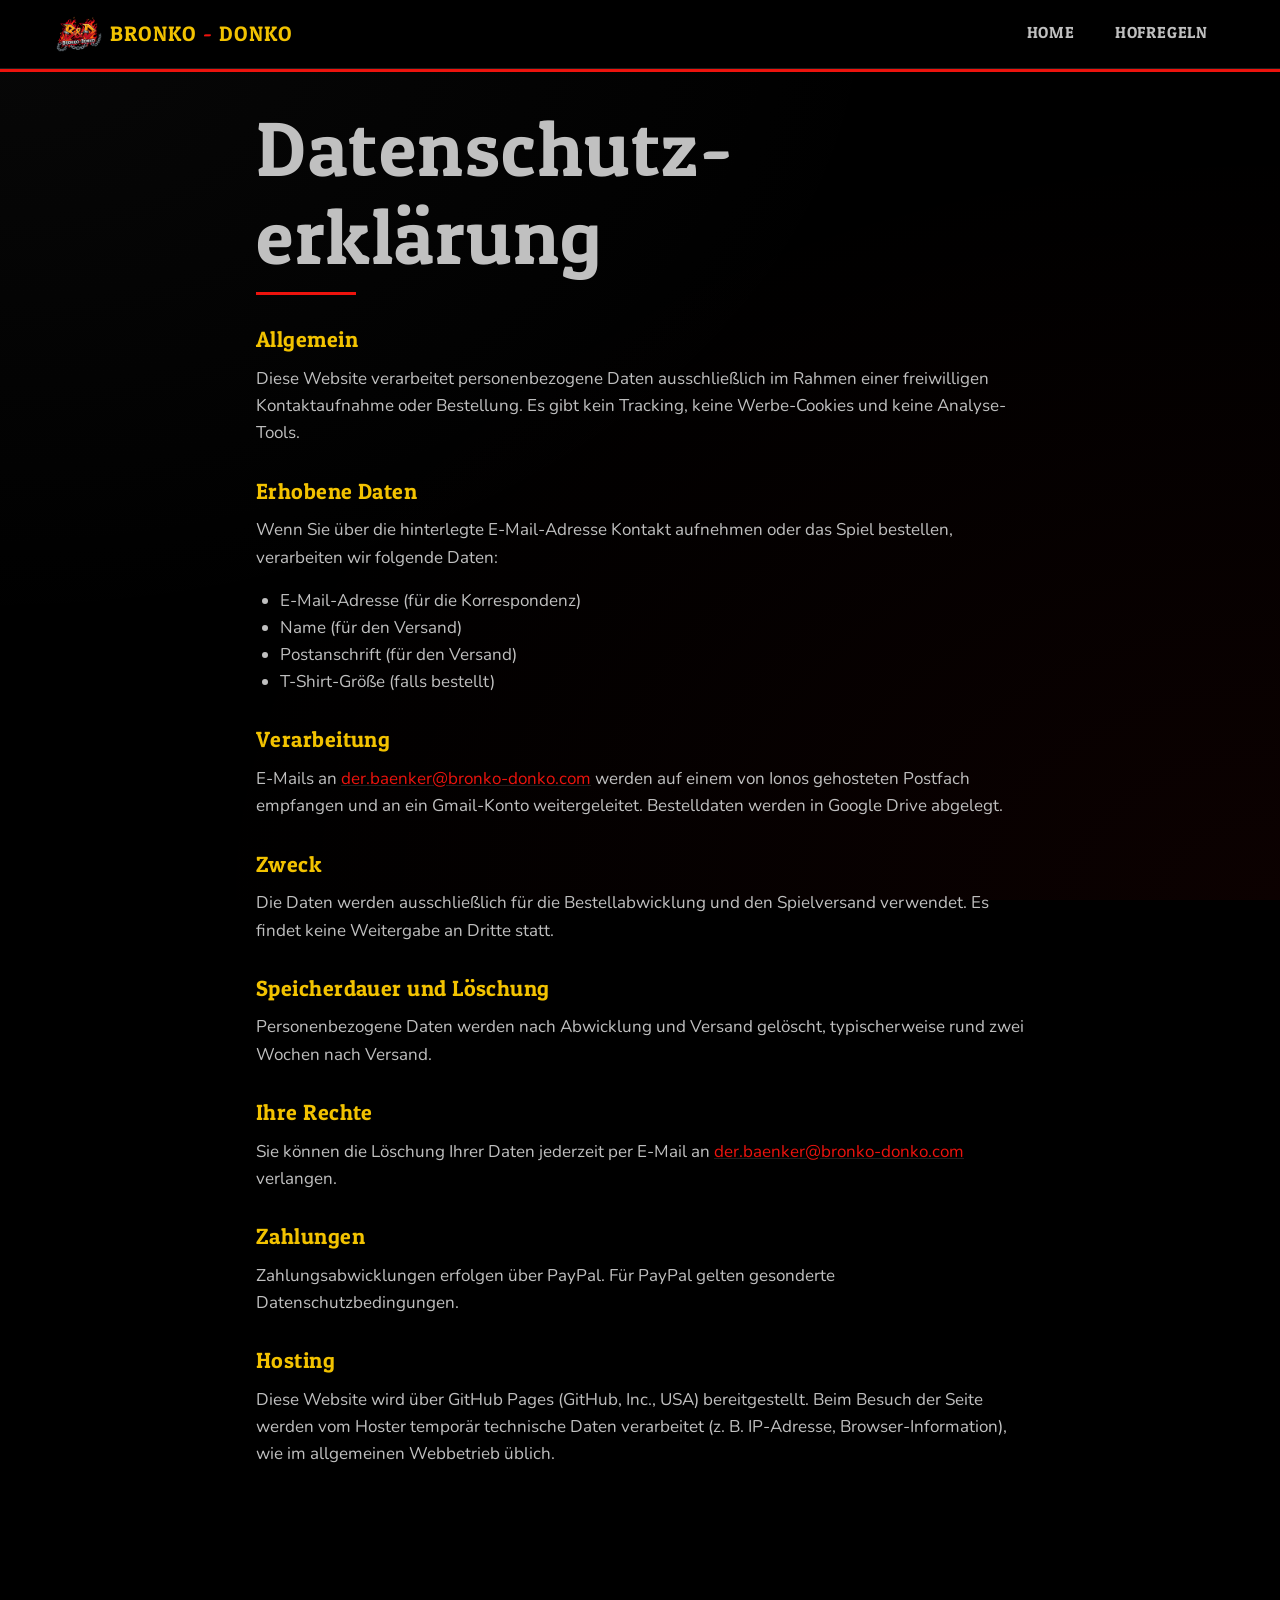
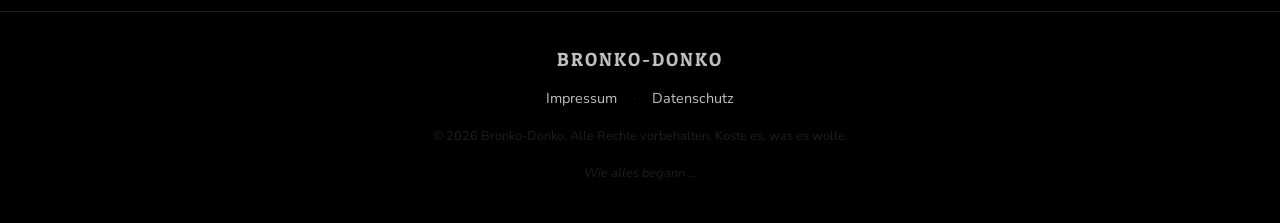
<file: datenschutzerklarung/index.html>
<!DOCTYPE html>
<html lang="de">
<head>
  <meta charset="UTF-8" />
  <link rel="icon" type="image/png" href="../assets/images/logo.png" />
  <link rel="apple-touch-icon" href="../assets/images/logo.png" />
  <meta name="viewport" content="width=device-width, initial-scale=1.0" />
  <title>Datenschutzerklärung · Bronko-Donko</title>
  <meta name="description" content="Datenschutzerklärung der Bronko-Donko-Website." />
  <meta name="robots" content="noindex" />
  <link rel="preconnect" href="https://fonts.googleapis.com" />
  <link rel="preconnect" href="https://fonts.gstatic.com" crossorigin />
  <link rel="stylesheet" href="https://fonts.googleapis.com/css2?family=Patua+One&family=Nunito:wght@400;700&display=swap" />
  <link rel="stylesheet" href="../css/styles.css?v=5" />
</head>
<body>
  <a href="#main" class="skip-link">Zum Inhalt springen</a>

  <header class="site-header">
    <div class="site-header__inner">
      <a href="../" class="brand"><img src="../assets/images/logo.png" alt="" class="brand__logo" width="46" height="36" />BRONKO<span class="brand__highlight">-</span>DONKO</a>
      <button class="nav-toggle" type="button" aria-label="Menü öffnen" aria-expanded="false" aria-controls="nav">
        <span class="nav-toggle__icon"></span>
      </button>
      <nav class="nav" id="nav" aria-label="Hauptmenü">
        <ul class="nav__list">
          <li><a class="nav__link" href="../">Home</a></li>
          <li><a class="nav__link" href="../hofregeln/">Hofregeln</a></li>
        </ul>
      </nav>
    </div>
  </header>

  <hr class="divider" />

  <main id="main" class="legal-page">
    <h1>Datenschutz&shy;erklärung</h1>

    <h2>Allgemein</h2>
    <p>Diese Website verarbeitet personenbezogene Daten ausschließlich im Rahmen einer freiwilligen Kontaktaufnahme oder Bestellung. Es gibt kein Tracking, keine Werbe-Cookies und keine Analyse-Tools.</p>

    <h2>Erhobene Daten</h2>
    <p>Wenn Sie über die hinterlegte E-Mail-Adresse Kontakt aufnehmen oder das Spiel bestellen, verarbeiten wir folgende Daten:</p>
    <ul class="bullet-list">
      <li>E-Mail-Adresse (für die Korrespondenz)</li>
      <li>Name (für den Versand)</li>
      <li>Postanschrift (für den Versand)</li>
      <li>T-Shirt-Größe (falls bestellt)</li>
    </ul>

    <h2>Verarbeitung</h2>
    <p>E-Mails an <a href="mailto:der.baenker@bronko-donko.com">der.baenker@bronko-donko.com</a> werden auf einem von Ionos gehosteten Postfach empfangen und an ein Gmail-Konto weitergeleitet. Bestelldaten werden in Google Drive abgelegt.</p>

    <h2>Zweck</h2>
    <p>Die Daten werden ausschließlich für die Bestellabwicklung und den Spielversand verwendet. Es findet keine Weitergabe an Dritte statt.</p>

    <h2>Speicherdauer und Löschung</h2>
    <p>Personenbezogene Daten werden nach Abwicklung und Versand gelöscht, typischerweise rund zwei Wochen nach Versand.</p>

    <h2>Ihre Rechte</h2>
    <p>Sie können die Löschung Ihrer Daten jederzeit per E-Mail an <a href="mailto:der.baenker@bronko-donko.com">der.baenker@bronko-donko.com</a> verlangen.</p>

    <h2>Zahlungen</h2>
    <p>Zahlungsabwicklungen erfolgen über PayPal. Für PayPal gelten gesonderte Datenschutzbedingungen.</p>

    <h2>Hosting</h2>
    <p>Diese Website wird über GitHub Pages (GitHub, Inc., USA) bereitgestellt. Beim Besuch der Seite werden vom Hoster temporär technische Daten verarbeitet (z. B. IP-Adresse, Browser-Information), wie im allgemeinen Webbetrieb üblich.</p>
  </main>

  <footer class="site-footer">
    <div class="site-footer__brand">BRONKO-DONKO</div>
    <ul class="site-footer__links">
      <li><a href="../impressum/">Impressum</a></li>
      <li class="sep">·</li>
      <li><a href="./">Datenschutz</a></li>
    </ul>
    <p class="site-footer__legal">© 2026 Bronko-Donko. Alle Rechte vorbehalten. Koste es, was es wolle.</p>
    <p class="site-footer__easter"><a href="../story/">Wie alles begann …</a></p>
  </footer>

  <script src="../js/app.js?v=3"></script>
</body>
</html>
</file>
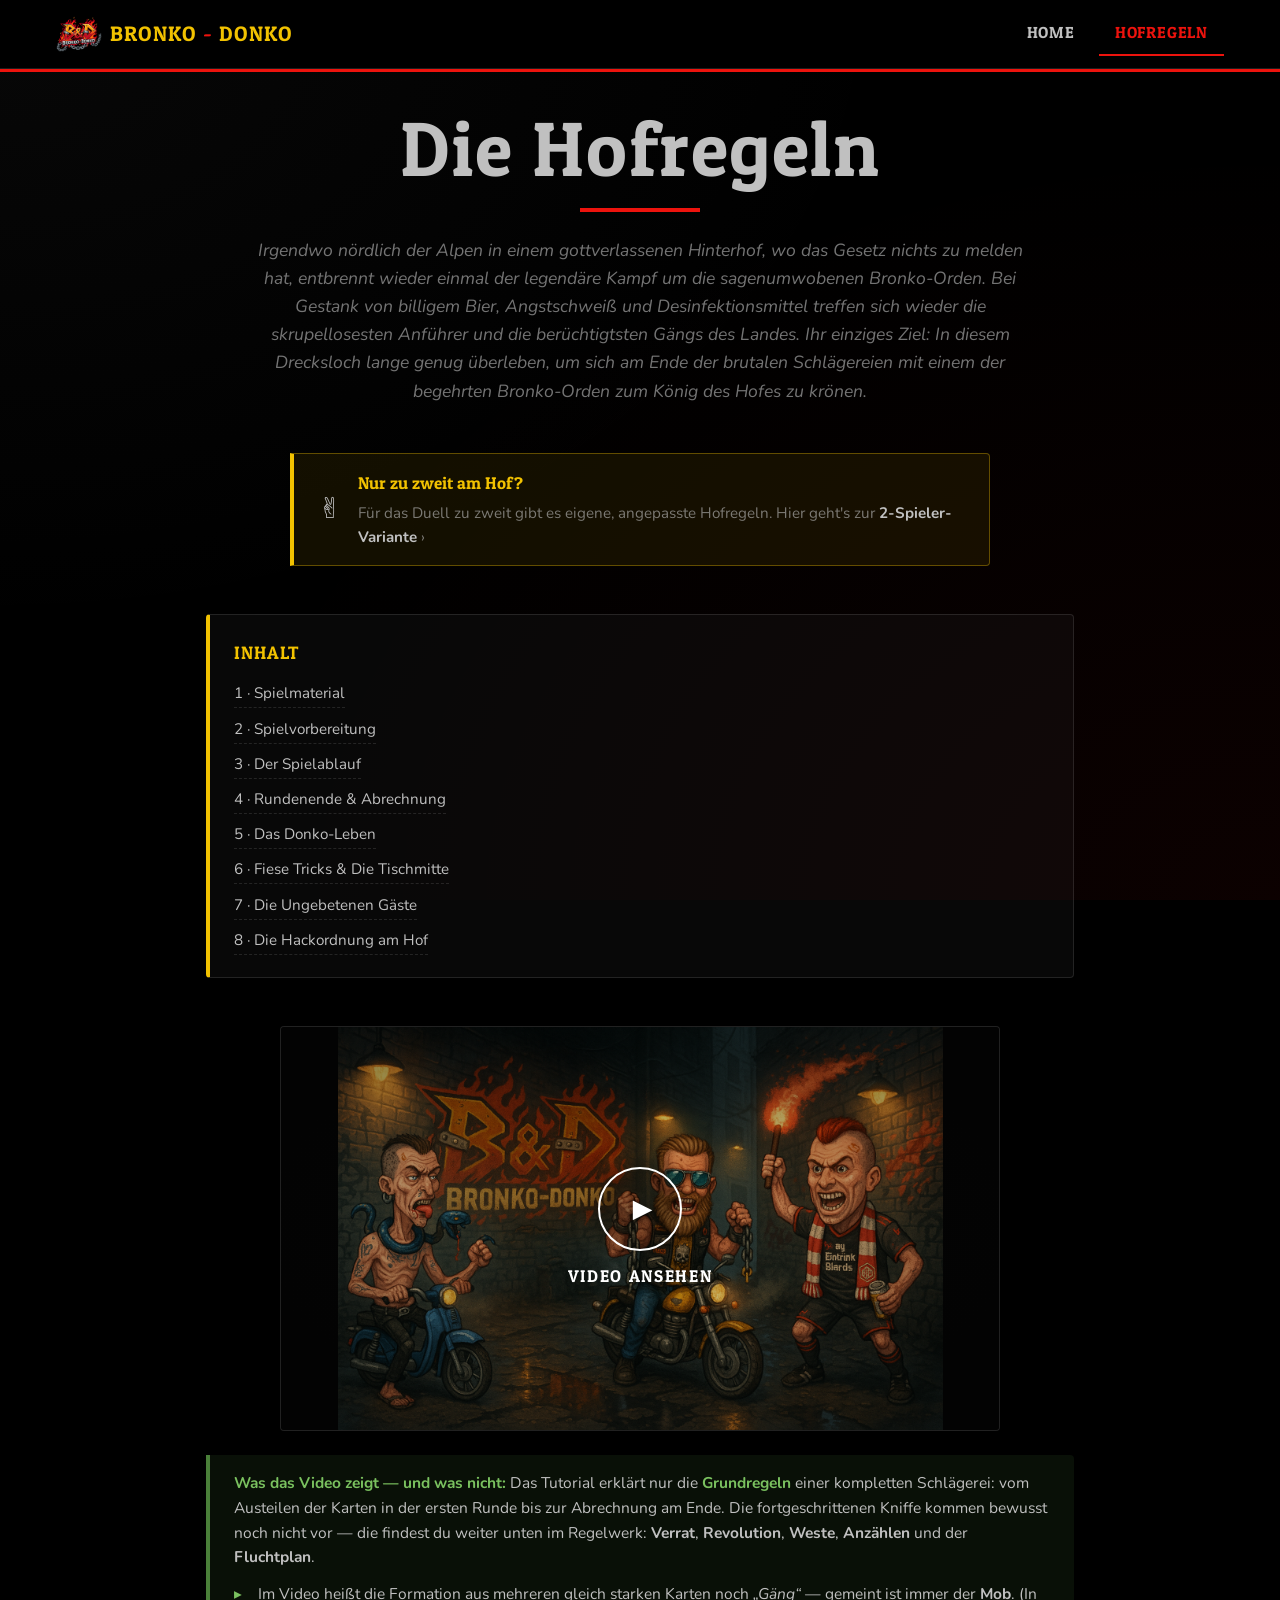
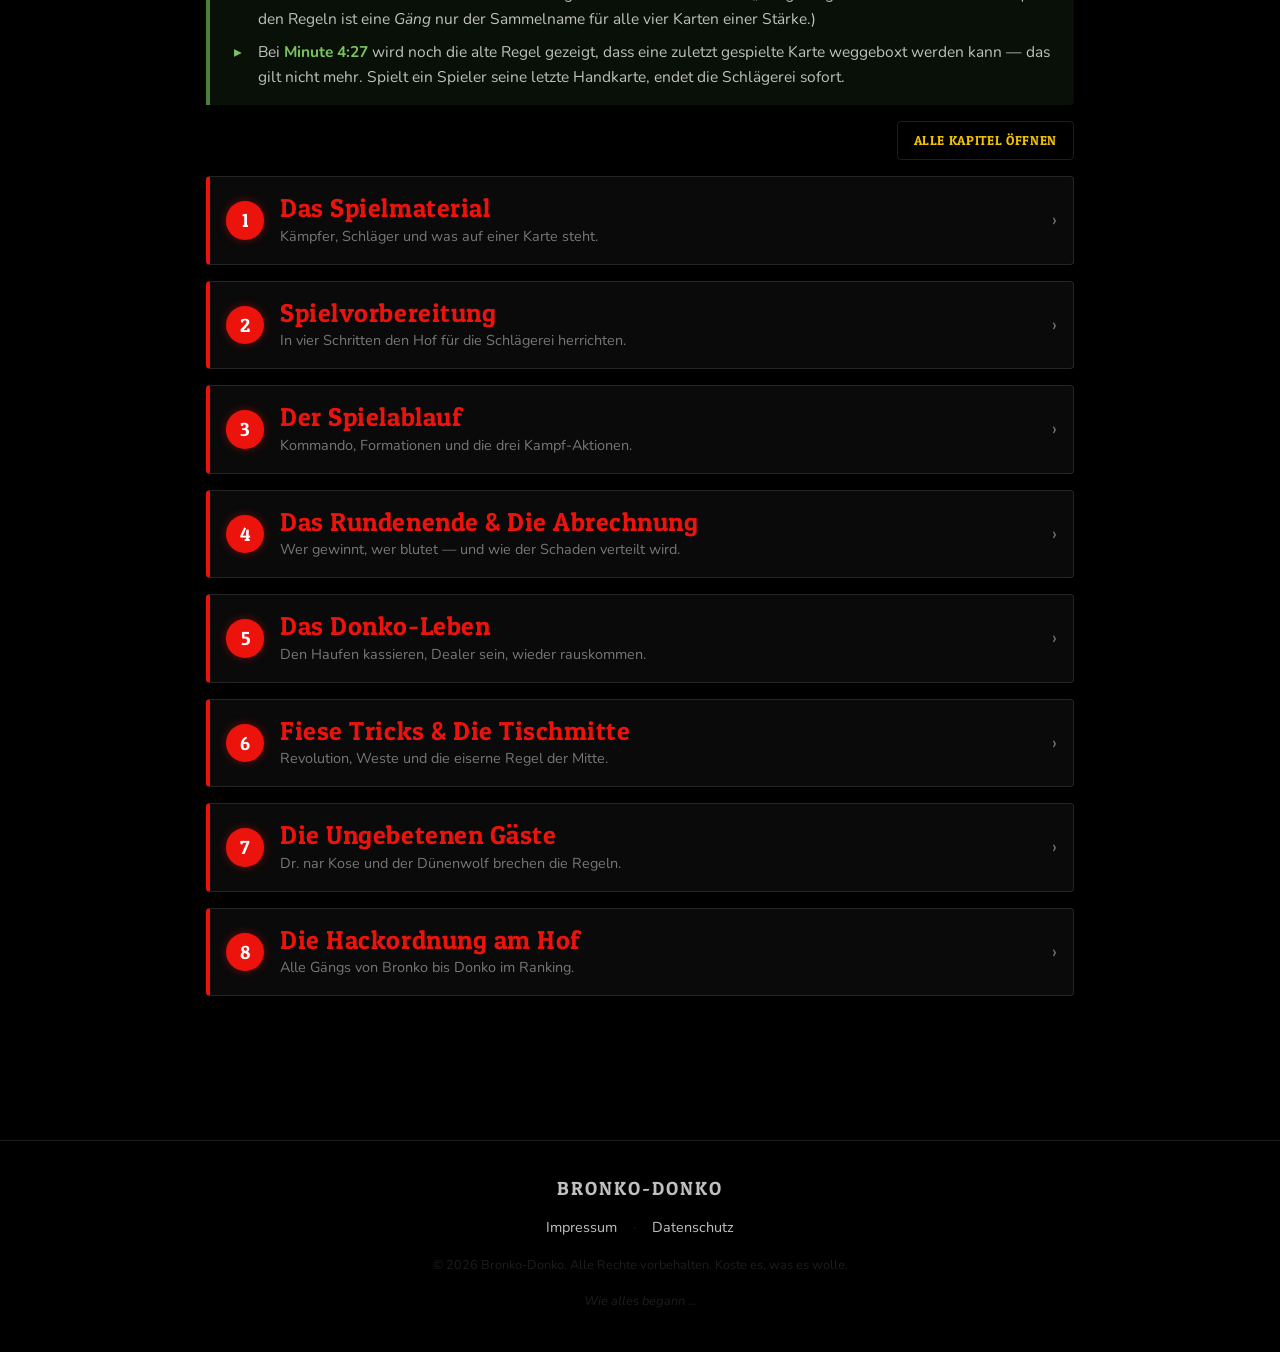
<file: hofregeln/index.html>
<!DOCTYPE html>
<html lang="de">
<head>
  <meta charset="UTF-8" />
  <link rel="icon" type="image/png" href="../assets/images/logo.png" />
  <link rel="apple-touch-icon" href="../assets/images/logo.png" />
  <meta name="viewport" content="width=device-width, initial-scale=1.0" />
  <title>Hofregeln · Bronko-Donko</title>
  <meta name="description" content="Die Hofregeln des Kartenspiels Bronko-Donko — Spielmaterial, Vorbereitung, Ablauf, Abrechnung, das Donko-Leben, fiese Tricks und die Gäng-Hierarchie." />
  <link rel="preconnect" href="https://fonts.googleapis.com" />
  <link rel="preconnect" href="https://fonts.gstatic.com" crossorigin />
  <link rel="stylesheet" href="https://fonts.googleapis.com/css2?family=Patua+One&family=Nunito:wght@400;700&display=swap" />
  <link rel="stylesheet" href="../css/styles.css?v=5" />
  <noscript><style>.reveal{opacity:1 !important;transform:none !important;}</style></noscript>
</head>
<body>
  <a href="#main" class="skip-link">Zum Inhalt springen</a>

  <header class="site-header">
    <div class="site-header__inner">
      <a href="../" class="brand"><img src="../assets/images/logo.png" alt="" class="brand__logo" width="46" height="36" />BRONKO<span class="brand__highlight">-</span>DONKO</a>
      <button class="nav-toggle" type="button" aria-label="Menü öffnen" aria-expanded="false" aria-controls="nav">
        <span class="nav-toggle__icon"></span>
      </button>
      <nav class="nav" id="nav" aria-label="Hauptmenü">
        <ul class="nav__list">
          <li><a class="nav__link" href="../">Home</a></li>
          <li><a class="nav__link is-active" href="./">Hofregeln</a></li>
        </ul>
      </nav>
    </div>
  </header>

  <hr class="divider" />

  <main id="main" class="hofregeln-page">

    <h1>Die Hofregeln</h1>

    <p class="hofregeln-page__intro">Irgendwo nördlich der Alpen in einem gottverlassenen Hinterhof, wo das Gesetz nichts zu melden hat, entbrennt wieder einmal der legendäre Kampf um die sagenumwobenen Bronko-Orden. Bei Gestank von billigem Bier, Angstschweiß und Desinfektionsmittel treffen sich wieder die skrupellosesten Anführer und die berüchtigtsten Gängs des Landes. Ihr einziges Ziel: In diesem Drecksloch lange genug überleben, um sich am Ende der brutalen Schlägereien mit einem der begehrten Bronko-Orden zum König des Hofes zu krönen.</p>

    <a class="variant-callout" href="https://sebos1980-star.github.io/bronko-donko-two/hofregeln/">
      <span class="variant-callout__icon" aria-hidden="true">✌️</span>
      <span class="variant-callout__body">
        <span class="variant-callout__title">Nur zu zweit am Hof?</span>
        <span class="variant-callout__text">Für das Duell zu zweit gibt es eigene, angepasste Hofregeln. Hier geht's zur <strong>2-Spieler-Variante</strong> &rsaquo;</span>
      </span>
    </a>

    <nav class="toc" aria-label="Inhalt">
      <div class="toc__title">Inhalt</div>
      <ul class="toc__list">
        <li><a class="toc__link" href="#kapitel1">1 · Spielmaterial</a></li>
        <li><a class="toc__link" href="#kapitel2">2 · Spielvorbereitung</a></li>
        <li><a class="toc__link" href="#kapitel3">3 · Der Spielablauf</a></li>
        <li><a class="toc__link" href="#kapitel4">4 · Rundenende &amp; Abrechnung</a></li>
        <li><a class="toc__link" href="#kapitel5">5 · Das Donko-Leben</a></li>
        <li><a class="toc__link" href="#kapitel6">6 · Fiese Tricks &amp; Die Tischmitte</a></li>
        <li><a class="toc__link" href="#kapitel7">7 · Die Ungebetenen Gäste</a></li>
        <li><a class="toc__link" href="#kapitel8">8 · Die Hackordnung am Hof</a></li>
      </ul>
    </nav>

    <div class="video"
         data-video-src="../assets/videos/tutorial.mp4"
         data-title="Bronko-Donko – Tutorial"
         data-poster="../assets/images/hero-title.png"
         style="background-image:url('../assets/images/hero-title.png')"></div>
    <div class="note-box">
      <strong>Was das Video zeigt — und was nicht:</strong> Das Tutorial erklärt nur die <strong>Grundregeln</strong> einer kompletten Schlägerei: vom Austeilen der Karten in der ersten Runde bis zur Abrechnung am Ende. Die fortgeschrittenen Kniffe kommen bewusst noch nicht vor — die findest du weiter unten im Regelwerk: <a class="rule-link" href="#verrat">Verrat</a>, <a class="rule-link" href="#revolution">Revolution</a>, <a class="rule-link" href="#weste">Weste</a>, <a class="rule-link" href="#kapitel4">Anzählen</a> und der <a class="rule-link" href="#fluchtplan">Fluchtplan</a>.
      <ul class="note-box__list">
        <li>Im Video heißt die Formation aus mehreren gleich starken Karten noch <em>„Gäng“</em> — gemeint ist immer der <a class="rule-link" href="#mob">Mob</a>. (In den Regeln ist eine <em>Gäng</em> nur der Sammelname für alle vier Karten einer Stärke.)</li>
        <li>Bei <strong>Minute 4:27</strong> wird noch die alte Regel gezeigt, dass eine zuletzt gespielte Karte weggeboxt werden kann — das gilt nicht mehr. Spielt ein Spieler seine letzte Handkarte, endet die Schlägerei sofort.</li>
      </ul>
    </div>

    <div class="rules-tools">
      <button type="button" class="rules-toggle-all" data-toggle-all aria-expanded="false">Alle Kapitel öffnen</button>
    </div>

    <details class="chapter" id="kapitel1">
      <summary class="chapter__summary">
        <span class="chapter__num">1</span>
        <span class="chapter__head">
          <span class="chapter__title">Das Spielmaterial</span>
          <span class="chapter__teaser">Kämpfer, Schläger und was auf einer Karte steht.</span>
        </span>
        <span class="chapter__chevron" aria-hidden="true">&rsaquo;</span>
      </summary>
      <div class="chapter__body hofregeln-section">
        <p>Bronko-Donko verwendet zwei komplett getrennte Kartentypen. Sie unterscheiden sich grundlegend durch ihre Rückseite:</p>

        <div class="type-compare">
          <div class="type-card" id="kaempfer">
            <img class="type-card__img" src="../assets/images/cards/special/rueckseite.png" alt="Kämpfer-Rückseite mit B&amp;D-Logo" loading="lazy" />
            <div class="type-card__name">Die Kämpfer</div>
            <div class="type-card__meta">34 Karten · B&amp;D-Logo</div>
            <p class="type-card__desc"><strong>Die Kämpfer (34 Karten):</strong> Haben das <strong>B&amp;D-Logo</strong> auf der Rückseite. Das sind deine Handkarten, die du während der Schlägerei ausspielst.</p>
          </div>
          <div class="type-card" id="schlaeger">
            <img class="type-card__img" src="../assets/images/cards/special/rueckseite-lp.png" alt="Schläger-Rückseite mit Faust" loading="lazy" />
            <div class="type-card__name">Die Schläger</div>
            <div class="type-card__meta">8 pro Farbe · Faust · = Lebenspunkte</div>
            <p class="type-card__desc"><strong>Die Schläger (8 Karten pro Farbe):</strong> Haben eine <strong>Faust</strong> auf der Rückseite. Sie liegen von Anfang an offen vor dir auf dem Tisch, bilden deine <strong>Schlägertruppe</strong> und repräsentieren deine Lebenspunkte (LP).</p>
          </div>
        </div>

        <h3>Die Merkmale einer Kämpferkarte</h3>
        <p>Jede Kämpferkarte verfügt über wichtige Informationen, die du für den Kampf kennen musst:</p>

        <div class="card-anatomy">
          <div class="card-anatomy__fig">
            <img src="../assets/images/cards/burning-guenther-staerke.png" alt="Kämpferkarte Burning Günther – Stärke 8 der Bronko" loading="lazy" />
            <span class="anatomy-marker" style="left:18%;top:15%" aria-hidden="true"><span class="anatomy-marker__no">1</span><span class="anatomy-marker__txt">Stärke</span></span>
            <span class="anatomy-marker" style="left:9%;top:50%" aria-hidden="true"><span class="anatomy-marker__no">2</span><span class="anatomy-marker__txt">Farbe</span></span>
            <span class="anatomy-marker anatomy-marker--tr" style="left:82%;top:15%" aria-hidden="true"><span class="anatomy-marker__no">3</span><span class="anatomy-marker__txt">Schaden</span></span>
            <span class="anatomy-marker anatomy-marker--br" style="left:82%;top:90%" aria-hidden="true"><span class="anatomy-marker__no">4</span><span class="anatomy-marker__txt">Revolution</span></span>
          </div>
          <ul class="anatomy-legend">
            <li id="staerke"><b class="anat-no">1</b><strong>Die Stärke &amp; Gäng (Zahl oben links):</strong> Der Wert im normalen Kampf (0 bis 8). Wichtig, wenn du die Karten auf der Hand hältst: Diese reguläre Stärke ist immer vollflächig farbig ausgefüllt. Jede Stärke bildet eine eigene Gäng (z. B. sind alle 4er-Karten die „Vertriebler“, alle 8er-Karten die „Bronko“). Von jeder Gäng gibt es exakt 4 Karten im Spiel.</li>
            <li><b class="anat-no">2</b><strong>Die Farbe:</strong> Es gibt 4 Farben (<span class="t-red">Rot</span>, <span class="t-yel">Gelb</span>, <span class="t-grn">Grün</span>, <span class="t-blu">Blau</span>) für die Standardkarten sowie Weiß für die beiden Spezialkarten. Von jeder Gäng (Stärke 1 bis 8) gibt es genau eine Karte pro Farbe. Farbe und Stärke sind entscheidend, um bestimmte <a class="rule-link" href="#formationen">Formationen</a> zu bilden.</li>
            <li id="schaden"><b class="anat-no">3</b><strong>Der Schaden (oben rechts):</strong> Abgebildet in einem gezackten Symbol in der jeweiligen Kartenfarbe. Die Zahl zeigt an, wie viele Lebenspunkte dich diese Karte am Ende der Runde kostet. Karten ohne dieses Symbol richten keinen Schaden an.</li>
            <li id="revolutionsstaerke"><b class="anat-no">4</b><strong>Die Revolutionsstärke (Zahl unten rechts):</strong> Diese Zahl steht auf dem Kopf und ist nur als feine Kontur gezeichnet. Sie wird erst wichtig, wenn im Hof eine <a class="rule-link" href="#revolution">Revolution</a> ausbricht und du deine Handkarten umdrehen musst.</li>
          </ul>
        </div>
      </div>
    </details>

    <details class="chapter" id="kapitel2">
      <summary class="chapter__summary">
        <span class="chapter__num">2</span>
        <span class="chapter__head">
          <span class="chapter__title">Spielvorbereitung</span>
          <span class="chapter__teaser">In vier Schritten den Hof für die Schlägerei herrichten.</span>
        </span>
        <span class="chapter__chevron" aria-hidden="true">&rsaquo;</span>
      </summary>
      <div class="chapter__body hofregeln-section">
        <p>Bevor die erste Faust fliegt, wird der Hinterhof für das Match bereitgemacht:</p>
        <ol class="steps-list">
          <li><img class="step-card" src="../assets/images/cards/special/orden.png" alt="Bronko-Orden-Karte" loading="lazy" /><strong>Den Hof aufräumen:</strong> Legt die <strong>Donko-Haufen-Karte</strong>, die <strong>Bronko-Blut-Karte</strong> und die 3 <a class="rule-link" href="#fluchtplan">Fluchtkarten</a> in die Tischmitte. Legt auch die 5 <strong>Bronko-Orden-Karten</strong> als Vorrat bereit (sie dienen dazu, auch längere Turniere wie z. B. ein „Best-of-5“ spielen zu können, um den wahren König zu ermitteln).</li>
          <li><img class="step-card" src="../assets/images/cards/special/mit-weste.png" alt="Weste-Karte – Seite „Mit Weste kämpfen“" loading="lazy" /><strong>Die Weste bereitlegen:</strong> Legt die beidseitig bedruckte <a class="rule-link" href="#weste">Weste-Karte</a> mit der Seite „mit Weste kämpfen“ nach oben gut sichtbar für alle aus.</li>
          <li><img class="step-card" src="../assets/images/cards/special/rueckseite-lp.png" alt="Schläger-Rückseite mit Faust" loading="lazy" /><strong>Die Schlägertruppe aufstellen:</strong> Jeder Spieler wählt eine Farbe, nimmt sich die 8 dazugehörigen <a class="rule-link" href="#schlaeger">Schläger-Karten</a> (Faust-Rückseite) und legt sie offen vor sich ab. Die Schläger haben die Werte <strong>2, 4, 6, 8, 10, 12, 15 und 20 LP</strong> und ergeben zusammengerechnet eine Start-Gesundheit von <strong>77 Lebenspunkten</strong>.</li>
          <li><img class="step-card" src="../assets/images/cards/special/rueckseite.png" alt="Kämpfer-Rückseite mit B&amp;D-Logo" loading="lazy" /><strong>Kämpfer anheuern:</strong> Mischt die 34 <a class="rule-link" href="#kaempfer">Kämpferkarten</a> (B&amp;D-Logo). Bei 2 oder 3 Spielern erhält jeder <strong>10 Karten</strong> verdeckt auf die Hand. Bei 4 Spielern erhält jeder <strong>8 Karten</strong>. Alle restlichen Kämpferkarten sind für diese Schlägerei aus dem Spiel.</li>
        </ol>
      </div>
    </details>

    <details class="chapter" id="kapitel3">
      <summary class="chapter__summary">
        <span class="chapter__num">3</span>
        <span class="chapter__head">
          <span class="chapter__title">Der Spielablauf</span>
          <span class="chapter__teaser">Kommando, Formationen und die drei Kampf-Aktionen.</span>
        </span>
        <span class="chapter__chevron" aria-hidden="true">&rsaquo;</span>
      </summary>
      <div class="chapter__body hofregeln-section">
        <p id="schlagabtausch">Ein gesamtes Match besteht aus mehreren <strong>Schlägereien</strong> (vollständige Runden vom Austeilen bis zur <a class="rule-link" href="#kapitel4">Abrechnung</a>). Das Ziel jeder Schlägerei ist es, als erster Spieler alle eigenen Handkarten loszuwerden. Eine Schlägerei unterteilt sich in viele kleine <strong>Schlagabtausche</strong> (Stiche auf dem Tisch). Wer einen Schlagabtausch eröffnet, hat <strong>das Kommando</strong> auf dem Hof und bestimmt die Regeln für diesen Moment.</p>

        <h3>Das erste Kommando (Schlägerei ohne Donko)</h3>
        <p>Befindet sich die Donko-Haufen-Karte in der allerersten Runde des Matches (oder nach einer erfolgreichen Flucht) in der Tischmitte, ist der Hof herrenlos. In dieser <strong>Schlägerei ohne Donko</strong> gilt:</p>
        <ul>
          <li>Der Spieler, der den Kämpfer mit dem <strong>kleinsten Stärkewert</strong> auf der Hand hält, übernimmt das erste Kommando.</li>
          <li>Die farbneutralen Spezialkarten (<em>Dr. nar Kose</em> und <em>Dünenwolf</em>) zählen dabei nicht. Die absolut schwächste Startkarte ist die Stärke 1 (Donko).</li>
          <li>Bei Gleichstand entscheidet die Farbhierarchie des Hofes: <strong><span class="t-blu">Blau</span> (am schwächsten) &lt; <span class="t-grn">Grün</span> &lt; <span class="t-yel">Gelb</span> &lt; <span class="t-red">Rot</span> (am stärksten)</strong>.</li>
          <li>Dieser Kämpfer <strong>muss</strong> zwingend in der allerersten Formation ausgespielt werden.</li>
        </ul>
        <div class="note-box">
          <strong>Hinweis:</strong> Befindet sich die Donko-Haufen-Karte bereits im festen Besitz eines Spielers, entfällt diese Startregel. Der Donko hat dann automatisch das erste Kommando, sobald der <a class="rule-link" href="#verrat">Kartentausch</a> zu Rundenbeginn stattgefunden hat. Er darf den ersten Schlagabtausch mit einer <strong>beliebigen Formation seiner Wahl</strong> eröffnet und muss nicht seine schwächste Karte spielen.
        </div>

        <h3 id="formationen">Die Formationen</h3>
        <p>Wer das Kommando hat, eröffnet den Schlagabtausch mit einer von drei Formationen und legt damit den Typ und die exakte Kartenanzahl fest:</p>
        <div class="formation-grid">
          <div class="formation-card" id="solo">
            <div class="formation-card__head">
              <span class="formation-card__label">Solo</span>
              <span class="formation-card__count">1 Karte</span>
            </div>
            <div class="formation-card__cards"><span class="c-num c-red">7</span></div>
            <p class="formation-card__desc">Eine einzelne Kämpferkarte.</p>
          </div>
          <div class="formation-card" id="mob">
            <div class="formation-card__head">
              <span class="formation-card__label">Mob</span>
              <span class="formation-card__count">2–4 Karten</span>
            </div>
            <div class="formation-card__cards"><span class="c-num c-blu">5</span><span class="c-num c-yel">5</span><span class="c-num c-grn">5</span></div>
            <p class="formation-card__desc">Mehrere Kämpfer mit <em>exakt derselben Stärke</em> (hier ein 3er-Mob der Stärke 5). Der Dünenwolf kann als Joker <span class="c-num c-wht">?</span> mitmischen.</p>
          </div>
          <div class="formation-card" id="strasse">
            <div class="formation-card__head">
              <span class="formation-card__label">Straße</span>
              <span class="formation-card__count">ab 3 Karten</span>
            </div>
            <div class="formation-card__cards"><span class="c-num c-grn">3</span><span class="c-num c-grn">4</span><span class="c-num c-grn">5</span></div>
            <p class="formation-card__desc">Mindestens drei Karten <em>derselben Farbe</em> in ununterbrochener, aufsteigender Reihe. Der Dünenwolf springt als Joker <span class="c-num c-wht">?</span> ein.</p>
          </div>
        </div>

        <h3>Die Kampf-Aktionen</h3>
        <p>Im Uhrzeigersinn hat jeder folgende Spieler nun genau drei Optionen.</p>
        <div class="principle">
          <span class="principle__icon" aria-hidden="true">✊</span>
          <span class="principle__text">Es gilt das Gesetz des Hofes: Gleiches muss mit Gleichem bekämpft werden!</span>
        </div>
        <p>Typ und Kartenanzahl der Formation müssen exakt bedient werden.</p>
        <div class="action-list">
          <div class="action-card">
            <div class="action-card__head">
              <span class="action-card__icon" aria-hidden="true">&uarr;</span>
              <span class="action-card__label">Schlagen</span>
            </div>
            <p class="action-card__desc">Du spielst eine <em>stärkere</em> Formation desselben Typs und derselben Kartenanzahl aus. Deine Karten liegen nun obenauf und setzen den neuen Maßstab.</p>
            <div class="example-box">
              <strong class="example-title">Beispiel für Schlagen:</strong>
              Liegt im Hof ein <strong>2er-Mob der Gäng „Hautz“</strong> (<span class="c-num c-blu">5</span>-<span class="c-num c-yel">5</span>), kannst du diesen mit einem stärkeren <strong>2er-Mob der Gäng „Moneyboy“</strong> (<span class="c-num c-red">7</span>-<span class="c-num c-grn">7</span>) schlagen. Kartenanzahl und Typ (Mob) bleiben gleich, die Stärke steigt.
            </div>
          </div>
          <div class="action-card">
            <div class="action-card__head">
              <span class="action-card__icon" aria-hidden="true">✊</span>
              <span class="action-card__label">Wegboxen</span>
            </div>
            <p class="action-card__desc">Du spielst eine Formation mit dem <em>exakt identischen Stärkewert</em> der aktuell liegenden Formation aus. <strong>Das beendet den Schlagabtausch sofort!</strong> Alle liegenden Karten werden beiseitegelegt. Du übernehmst das Kommando und eröffnest den nächsten Schlagabtausch.</p>
            <div class="example-box">
              <strong class="example-title">Beispiel für Wegboxen:</strong>
              Ein Gegner spielt eine Straße (<span class="c-num c-grn">4</span>-<span class="c-num c-grn">5</span>-<span class="c-num c-grn">6</span>). Du hast ebenfalls eine Straße der gleichen Werte auf der Hand, z. B. in Blau (<span class="c-num c-blu">4</span>-<span class="c-num c-blu">5</span>-<span class="c-num c-blu">6</span>), und spielst diese aus – damit boxt du den Schlagabtausch augenblicklich weg und übernehmst das Kommando.
            </div>
          </div>
          <div class="action-card">
            <div class="action-card__head">
              <span class="action-card__icon" aria-hidden="true">&darr;</span>
              <span class="action-card__label">Ducken</span>
            </div>
            <p class="action-card__desc">Du passt und bist für den <em>aktuellen</em> Schlagabtausch komplett raus.</p>
          </div>
        </div>

        <h4>Unschlagbare Formationen <span class="faust-icon">✊</span></h4>
        <p>Die <span class="faust-icon">✊</span>-Faust kennzeichnet die jeweils stärkste Karte des Hofes: Im <strong>normalen Spiel</strong> trägt sie der <strong>Bronko</strong> (Stärke 8), in einer <a class="rule-link" href="#revolution">Revolution</a> der <strong>Donko</strong> (Revolutionsstärke 7, da dort alle Karten umgedreht sind). Jede Formation, die die Faust-Karte enthält, ist <strong>unschlagbar</strong> — sie kann weder geschlagen noch weggeboxt werden. Wer sie ausspielt, beendet den aktuellen Schlagabtausch sofort und behält das Kommando.</p>
        <div class="card-figures">
          <figure class="card-figure">
            <img src="../assets/images/cards/burning-guenther-staerke.png" alt="Bronko-Karte (Stärke 8) mit Faust-Symbol" loading="lazy" />
          </figure>
          <figure class="card-figure">
            <img src="../assets/images/cards/trottel-troy-staerke.png" alt="Donko-Karte (Stärke 1) mit Faust auf der Revolutionsseite" loading="lazy" />
          </figure>
        </div>
        <div class="example-box">
          <strong class="example-title">Beispiel für Unschlagbarkeit:</strong>
          <strong>Im normalen Spiel:</strong> Eine ausgespielte Straße (<span class="c-num c-red">5</span>-<span class="c-num c-red">6</span>-<span class="c-num c-red">7</span>-<span class="c-num c-red">8</span> <span class="faust-icon">✊</span>) enthält den Bronko und ist absolut unschlagbar — niemand kann kontern, alle müssen passen.<br><br><strong>In der Revolution:</strong> Dasselbe gilt für jede Formation mit dem Donko (dann Revolutionsstärke 7 <span class="faust-icon">✊</span>). <strong>Einzige Ausnahme:</strong> Einen einzeln gespielten Donko (<a class="rule-link" href="#solo">Solo</a>) schlägt <a class="rule-link" href="#drkose">Dr. nar Kose</a> mit seiner Revolutionsstärke 8 trotzdem.
        </div>

        <p>Ein Schlagabtausch endet ansonsten, wenn eine Formation weggeboxt wurde oder sich alle Spieler bis auf einen weggeduckt haben. Wer zuletzt Karten gelegt hat, übernimmt das Kommando für den nächsten Schlagabtausch.</p>
      </div>
    </details>

    <details class="chapter" id="kapitel4">
      <summary class="chapter__summary">
        <span class="chapter__num">4</span>
        <span class="chapter__head">
          <span class="chapter__title">Das Rundenende &amp; Die Abrechnung</span>
          <span class="chapter__teaser">Wer gewinnt, wer blutet — und wie der Schaden verteilt wird.</span>
        </span>
        <span class="chapter__chevron" aria-hidden="true">&rsaquo;</span>
      </summary>
      <div class="chapter__body hofregeln-section">
        <p>Sobald ein Spieler seine <strong>letzte Handkarte ablegt</strong>, endet die Schlägerei augenblicklich. Der Gewinner erhält die <strong>Bronko-Blut-Karte</strong> und wird für diese Runde zum Boss. Nun folgt die Abrechnung für alle anderen Spieler (die Verlierer):</p>

        <div class="card-figures">
          <figure class="card-figure">
            <img src="../assets/images/cards/special/bronko-blut.png" alt="Bronko-Blut-Karte" loading="lazy" />
          </figure>
        </div>

        <div class="flow">
          <div class="flow__step">
            <h3>1. Schadensberechnung</h3>
            <p>Jeder Verlierer addiert die Schadenswerte seiner verbliebenen Handkarten. Karten ohne Schadenswert richten keinen Schaden an.</p>
          </div>
          <div class="flow__step">
            <h3>2. Schadenszuteilung &amp; Anzählen</h3>
            <p>Verlierer entscheiden selbst, wie sie den erlittenen Schaden auf ihre <a class="rule-link" href="#schlaeger">Schläger</a> aufteilen. Erreicht oder überschreitet der zugeteilte Schaden den LP-Wert eines Schlägers, wird dieser eliminiert und dauerhaft auf die Faust-Rückseite gedreht. Wird einem Schläger weniger Schaden zugeteilt als sein LP-Wert beträgt, wird er stattdessen <strong>angezählt</strong>. Ein angezählter Schläger wird sofort offen in die Tischmitte geschoben.</p>
            <div class="example-box">
              <strong class="example-title">Beispiel zur Schadensverteilung:</strong>
              Du erleidest 13 Schadenspunkte. Deine verbleibenden Schläger haben Werte von 4, 8, 10 und 15 LP. Du hast zwei strategische Optionen:<br><br>
              <strong>Option A (Schläger eliminieren):</strong> Du teilst den Schaden den Schlägern mit 4 LP und 8 LP zu. Beide sind damit eliminiert und werden umgedreht. Es verbleibt 1 Restschaden (13 - 4 - 8 = 1). Diesen teilst du dem 10 LP-Schläger zu, wodurch dieser angezählt wird und in die Tischmitte wandert.<br><br>
              <strong>Option B (Schaden abfangen):</strong> Du teilst die gesamten 13 Schadenspunkte deinem Schläger mit 15 LP zu. Da der Schaden geringer ist als seine LP, wird er nicht eliminiert, sondern fängt den Schaden vollständig ab. Er wird dadurch angezählt und in die Tischmitte geschoben.
            </div>
            <p>Für alle Schläger in der Tischmitte greift ab diesem Moment die <a class="rule-link" href="#tischmitte">eiserne Regel der Tischmitte</a>.</p>
          </div>
          <div class="flow__step">
            <h3>Ausscheiden &amp; Turniersieg</h3>
            <p>Sobald vor einem Spieler nur noch Karten mit der Faust-Rückseite liegen, scheidet er aus dem Match aus. Das Spiel wird fortgesetzt, bis nur noch <strong>ein einziger Überlebender</strong> auf dem Hof steht. Dieser gewinnt das Match und erhält eine Bronko-Orden-Karte.</p>
          </div>
        </div>
      </div>
    </details>

    <details class="chapter" id="kapitel5">
      <summary class="chapter__summary">
        <span class="chapter__num">5</span>
        <span class="chapter__head">
          <span class="chapter__title">Das Donko-Leben</span>
          <span class="chapter__teaser">Den Haufen kassieren, Dealer sein, wieder rauskommen.</span>
        </span>
        <span class="chapter__chevron" aria-hidden="true">&rsaquo;</span>
      </summary>
      <div class="chapter__body hofregeln-section">
        <p>Nachdem in der <a class="rule-link" href="#kapitel4">Abrechnung</a> der Staub verflogen und der Schaden verteilt ist, wird bestimmt, wer der absolute Verlierer des Hofes ist. Die <strong>Donko-Haufen-Karte</strong> markiert diesen Unglücksraben.</p>

        <div class="card-figures">
          <figure class="card-figure">
            <img src="../assets/images/cards/special/donko-haufen.png" alt="Donko-Haufen-Karte" loading="lazy" />
          </figure>
        </div>

        <h3>Wer bekommt den Haufen?</h3>
        <p>Das hängt davon ab, ob der Hof gerade herrenlos ist oder es bereits einen amtierenden Donko gibt:</p>
        <ul>
          <li><strong>Die Karte liegt in der Tischmitte:</strong> (Das ist zu Beginn des Matches der Fall, nach einer erfolgreichen Flucht oder wenn der letzte Donko aus dem Spiel ausgeschieden ist). In diesem Fall wandert die Karte an den Spieler, der in der gerade beendeten Schlägerei den <strong>meisten erlittenen Schaden</strong> kassiert hat. <em>(Bei Gleichstand entscheidet, wer noch die meisten Kämpferkarten auf der Hand hält. Herrscht auch hier Gleichstand, bestimmt der amtierende Bronko, wer den Haufen nehmen muss).</em></li>
          <li><strong>Es gibt bereits einen Donko:</strong> Der amtierende Donko behält die Karte nach einer normalen Schlägerei einfach bei sich – völlig egal, wie viel Schaden andere in dieser Runde kassiert haben! Der Haufen wird nur dann neu vergeben, wenn der bisherige Donko die Schlägerei überraschend gewinnt und selbst zum Bronko aufsteigt. In diesem Fall wandert die Karte direkt vom neuen Bronko weiter zum Verlierer mit dem meisten Schaden.</li>
        </ul>

        <div class="note-box">
          <strong>Der Handlanger-Job: Der Donko ist der Dealer!</strong><br>
          Sobald es einen amtierenden Donko im Spiel gibt, muss dieser die Drecksarbeit erledigen. Er ist automatisch der feste Dealer der Runde und muss die Kämpferkarten für die nächste Schlägerei mischen und austeilen.
        </div>

        <h3>Auswege aus dem Donko-Dasein</h3>
        <p>Wer die Karte einmal besitzt, bleibt so lange der Donko, bis eines von drei Dingen passiert:</p>
        <div class="action-list">
          <div class="action-card">
            <div class="action-card__head">
              <span class="action-card__icon" aria-hidden="true">&uarr;</span>
              <span class="action-card__label">Aufstieg zum Boss</span>
            </div>
            <p class="action-card__desc">Der Donko gewinnt die Schlägerei und wird zum Bronko.</p>
          </div>
          <div class="action-card">
            <div class="action-card__head">
              <span class="action-card__icon" aria-hidden="true">&times;</span>
              <span class="action-card__label">Das bittere Ende</span>
            </div>
            <p class="action-card__desc">Der Donko wird komplett plattgemacht (alle seine Schläger sind eliminiert) und er wird aus dem Hof getragen. Er scheidet vollständig aus dem Match aus. <strong>Die Donko-Haufen-Karte wandert in diesem Fall sofort zurück in die Tischmitte.</strong></p>
          </div>
          <div class="action-card">
            <div class="action-card__head">
              <span class="action-card__icon" aria-hidden="true">&rarr;</span>
              <span class="action-card__label">Der Fluchtplan</span>
            </div>
            <p class="action-card__desc">Der Donko arbeitet seine 3 Fluchtkarten ab.</p>
          </div>
        </div>

        <h3 id="fluchtplan">Der Fluchtplan im Detail</h3>
        <p>Sobald ein Spieler die Donko-Haufen-Karte aufgedrückt bekommt, nimmt er sich <strong>sofort alle 3 Fluchtkarten</strong> aus der Mitte.</p>
        <div class="card-figures">
          <figure class="card-figure">
            <img src="../assets/images/cards/special/flucht-1.png" alt="Fluchtkarte 1" loading="lazy" />
          </figure>
          <figure class="card-figure">
            <img src="../assets/images/cards/special/flucht-2.png" alt="Fluchtkarte 2" loading="lazy" />
          </figure>
          <figure class="card-figure">
            <img src="../assets/images/cards/special/flucht-3.png" alt="Fluchtkarte 3" loading="lazy" />
          </figure>
        </div>
        <ul>
          <li>Schafft es der Donko, während einer Schlägerei alle seine Karten mit Schaden loszuwerden, sodass er am Ende <strong>ausschließlich Karten ohne Schadenswert</strong> (Donko, Cobra, Hipster) auf der Hand hält, erleidet er 0 Schaden. Diese erfolgreiche Flucht erlaubt es ihm, sofort <strong>eine seiner Fluchtkarten zurück in die Mitte zu legen</strong>.</li>
          <li>Sobald der Donko seine <strong>dritte und letzte Fluchtkarte</strong> abgegeben hat, bricht er den Fluch: Die Donko-Haufen-Karte wandert sofort <strong>zurück in die Tischmitte</strong> und wird in dieser Runde an <em>niemanden</em> neu vergeben. Die nächste Runde startet für alle als <a class="rule-link" href="#kapitel3">Schlägerei ohne Donko</a>.</li>
        </ul>

        <h3 id="verrat">Der Verrat</h3>
        <div class="swap-diagram">
          <div class="swap-party">
            <span class="swap-party__role">Donko</span>
            <span class="swap-party__sub">der Verlierer</span>
          </div>
          <div class="swap-arrows">
            <span class="a-give">2 stärkste Karten &rarr;</span>
            <span class="a-back">&larr; 2 beliebige Karten</span>
          </div>
          <div class="swap-party">
            <span class="swap-party__role">Bronko</span>
            <span class="swap-party__sub">der Boss</span>
          </div>
        </div>
        <p>Zu Beginn jeder neuen Schlägerei (direkt nachdem der Donko die Karten gemischt und ausgeteilt hat) findet der Kartentausch statt: Der Donko muss seine zwei stärksten Handkarten offen an den amtierenden Bronko übergeben. Ausschlaggebend ist hierbei die reine <strong><a class="rule-link" href="#staerke">Basis-Stärke</a></strong> (Zahl oben links). Besitzt der Donko mehrere Karten mit demselben höchsten Stärkewert, wählt er die Farbe selbst aus. Der Bronko reicht ihm im Gegenzug zwei beliebige Handkarten seiner Wahl offen zurück. Der Bronko hat hierbei die freie Wahl und darf dem Donko auch eine oder beide der soeben erhaltenen Karten direkt wieder zurückgeben. Spezialkarten (die <a class="rule-link" href="#kapitel7">Ungebetenen Gäste</a>) sind vom Verrat grundsätzlich ausgeschlossen.</p>
      </div>
    </details>

    <details class="chapter" id="kapitel6">
      <summary class="chapter__summary">
        <span class="chapter__num">6</span>
        <span class="chapter__head">
          <span class="chapter__title">Fiese Tricks &amp; Die Tischmitte</span>
          <span class="chapter__teaser">Revolution, Weste und die eiserne Regel der Mitte.</span>
        </span>
        <span class="chapter__chevron" aria-hidden="true">&rsaquo;</span>
      </summary>
      <div class="chapter__body hofregeln-section">
        <h3 id="revolution">Revolution</h3>
        <p>Wird von einem Spieler ein <strong><a class="rule-link" href="#mob">4er-Mob</a></strong> ausgespielt, zettelt er eine Revolution an.</p>
        <div class="flip-demo">
          <div class="flip-demo__item">
            <div class="flip-demo__card flip-demo__card--before">1</div>
            <span class="flip-demo__label">Donko · normale Stärke</span>
          </div>
          <span class="flip-demo__arrow" aria-hidden="true">&#8635;</span>
          <div class="flip-demo__item">
            <div class="flip-demo__card flip-demo__card--after">7 <span class="faust-icon">✊</span></div>
            <span class="flip-demo__label">Donko · Revolutionsstärke</span>
          </div>
        </div>
        <ul>
          <li><strong>Die Revolution vereiteln:</strong> Jeder im Uhrzeigersinn folgende Spieler kann die Revolution im selben <a class="rule-link" href="#schlagabtausch">Schlagabtausch</a> abwehren, indem er einen <em>stärkeren 4er-Mob</em> drüberlegt. Dann läuft das Spiel ganz normal weiter.
            <div class="example-box">
              <strong class="example-title">Beispiel für eine vereitelte Revolution:</strong>
              Spieler A will den Hof stürzen und legt einen <strong>4er-Mob der Stärke 5</strong> (<span class="c-num c-blu">5</span>-<span class="c-num c-yel">5</span>-<span class="c-num c-grn">5</span>-<span class="c-num c-red">5</span>). Spieler B sitzt direkt daneben und kontert sofort mit einem stärkeren <strong>4er-Mob der Stärke 7</strong> (<span class="c-num c-blu">7</span>-<span class="c-num c-yel">7</span>-<span class="c-num c-grn">7</span>-<span class="c-num c-red">7</span>). Die Revolution ist im Keim erstickt; das Spiel läuft normal weiter, ohne dass die Karten gedreht werden.
            </div>
          </li>
          <li><strong>Erfolg &amp; Neue Stärken:</strong> Wird der 4er-Mob nicht geschlagen, bricht die Revolution aus. Alle Spieler müssen ihre Handkarten sofort um 180 Grad drehen. Ab jetzt gelten ausschließlich die auf dem Kopf stehenden <strong><a class="rule-link" href="#revolutionsstaerke">Revolutionsstärken</a> (unten rechts)</strong> als neue Basis-Stärken für alle Mobs und Straßen. Eine Revolution bleibt so lange aktiv, bis die Schlägerei endet oder eine erneute Revolution die Stärken wieder umkehrt.
            <div class="example-box">
              <strong class="example-title">Beispiel für eine erfolgreiche Revolution:</strong>
              Niemand kann den 4er-Mob schlagen. Alle müssen ihre Karten auf den Kopf drehen. Wer eben noch schwache <strong>Donkos (alte Stärke 1)</strong> auf der Hand hatte, hält nun plötzlich unboxbare Kampfmaschinen mit der <strong>neuen Revolutionsstärke 7 <span class="faust-icon">✊</span></strong> in den Händen.
            </div>
          </li>
        </ul>

        <h3 id="weste">Die Weste</h3>
        <p>Die <strong>Weste-Karte</strong> ist beidseitig bedruckt und liegt zu Beginn auf der Seite „mit Weste kämpfen“ in der Mitte. Nach dem <a class="rule-link" href="#verrat">Kartentausch</a>, aber noch vor dem ersten <a class="rule-link" href="#schlagabtausch">Schlagabtausch</a>, kann ein Spieler, der den <em>Dünenwolf</em> besitzt, die Weste ablegen lassen und den Hof so eskalieren:</p>
        <ol>
          <li>Der Spieler legt den Dünenwolf offen beiseite (die Karte ist für diese Schlägerei aus dem Spiel). Dies zählt nicht als Aufspiel; der reguläre Startspieler eröffnet danach den ersten Schlagabtausch.</li>
          <li>Die Weste-Karte wird auf die Seite <strong>„ohne Weste kämpfen“</strong> gedreht.</li>
          <li>Ab jetzt wird ohne Weste gekämpft: Jeder Spieler muss umgehend einen <a class="rule-link" href="#schlaeger">Schläger</a> seiner Wahl offen in die <a class="rule-link" href="#tischmitte">Tischmitte</a> legen.</li>
        </ol>
        <div class="toggle-demo">
          <figure>
            <img src="../assets/images/cards/special/mit-weste.png" alt="Weste-Karte Seite Mit Weste kämpfen" loading="lazy" />
            <figcaption>mit Weste kämpfen</figcaption>
          </figure>
          <span class="toggle-demo__arrow" aria-hidden="true">&harr;</span>
          <figure>
            <img src="../assets/images/cards/special/ohne-weste.png" alt="Weste-Karte Seite Ohne Weste kämpfen" loading="lazy" />
            <figcaption>ohne Weste kämpfen</figcaption>
          </figure>
        </div>

        <h3 id="tischmitte">Die eiserne Regel der Tischmitte</h3>
        <p>Schläger können entweder durch das <a class="rule-link" href="#kapitel4">Anzählen</a> am Rundenende oder durch das Ablegen der <a class="rule-link" href="#weste">Weste</a> vor Rundenbeginn in die Tischmitte geraten. Für die Tischmitte gelten folgende strikte Regeln:</p>
        <ul>
          <li><strong>Maximal ein Schläger:</strong> Kein Spieler darf jemals mehr als einen Schläger gleichzeitig in der Tischmitte liegen haben. Befindet sich durch ein vorheriges Anzählen bereits ein Schläger in der Mitte, gilt dieser beim Ablegen der Weste automatisch als bereits erbracht. Es wird kein weiterer Schläger hineingelegt.</li>
          <li><strong>Erhalt durch Runden-Sieg:</strong> Ein Spieler muss exakt die Schlägerei gewinnen, in der sich sein Schläger in der Tischmitte befindet. Erreicht er den Rundensieg und wird neuer Bronko, nimmt er seinen Schläger unbeschadet zurück in seine Truppe.</li>
          <li><strong>Verlust bei Runden-Niederlage:</strong> Gewinnt der Spieler diese Schlägerei nicht, ist der Schläger am Rundenende verloren. Er wird noch vor der regulären Schadensabrechnung unwiderruflich auf die Faust-Rückseite gedreht. Hierfür wird kein regulärer Schaden verrechnet. Der restliche Handkartenschaden der Verlierer wird erst danach auf die verbleibenden Schläger angewendet.</li>
        </ul>
      </div>
    </details>

    <details class="chapter" id="kapitel7">
      <summary class="chapter__summary">
        <span class="chapter__num">7</span>
        <span class="chapter__head">
          <span class="chapter__title">Die Ungebetenen Gäste</span>
          <span class="chapter__teaser">Dr. nar Kose und der Dünenwolf brechen die Regeln.</span>
        </span>
        <span class="chapter__chevron" aria-hidden="true">&rsaquo;</span>
      </summary>
      <div class="chapter__body hofregeln-section">
        <p>Es existieren zwei einzigartige Kämpferkarten im Deck, die sich nicht an die normalen Gesetze des Hofes halten. Beide sind grundsätzlich <strong>immun gegen den Kartentausch (<a class="rule-link" href="#verrat">Verrat</a>)</strong> zu Rundenbeginn.</p>

        <div class="statblock" id="drkose">
          <div class="statblock__img">
            <img src="../assets/images/cards/dr-nar-kose.png" alt="Spielkarte Dr. nar Kose" loading="lazy" />
          </div>
          <div class="statblock__main">
            <div class="statblock__name">Dr. nar Kose</div>
            <div class="statblock__stats">
              <span class="stat-chip">Stärke <b>0</b></span>
              <span class="stat-chip">Revolutionsstärke <b>8</b></span>
              <span class="stat-chip">Schaden <b>20</b></span>
            </div>
            <ul>
              <li><strong>Einzelgänger:</strong> Darf ausschließlich als einzelne <a class="rule-link" href="#solo">Solo-Karte</a> gespielt werden und kann niemals Teil eines <a class="rule-link" href="#mob">Mobs</a> oder einer <a class="rule-link" href="#strasse">Straße</a> sein.</li>
              <li><strong>Unantastbar:</strong> Da die Basis-Stärke 0 und die Revolutionsstärke 8 bei Standardkarten nicht existieren, kann diese Karte im normalen Spielverlauf niemals weggeboxt werden.</li>
              <li><strong>Chaot:</strong> Bei einer aktiven <a class="rule-link" href="#revolution">Revolution</a> wird der Doktor mit der Revolutionsstärke 8 zur mächtigsten Karte im Spiel — als Einziger schlägt er sogar einen einzeln (<a class="rule-link" href="#solo">Solo</a>) ausgespielten Donko, obwohl dieser die Faust trägt.</li>
              <li><strong>Risiko:</strong> Verbleibt die Karte am Rundenende auf der Hand, erleidet der Spieler 20 Schadenspunkte.</li>
            </ul>
          </div>
        </div>

        <div class="statblock">
          <div class="statblock__img">
            <img src="../assets/images/cards/duenenwolf.png" alt="Spielkarte Der Dünenwolf" loading="lazy" />
          </div>
          <div class="statblock__main">
            <div class="statblock__name">Der Dünenwolf</div>
            <div class="statblock__stats">
              <span class="stat-chip">Stärke <b>Joker</b></span>
              <span class="stat-chip">Schaden <b>20</b></span>
            </div>
            <ul>
              <li><strong>Herdentier:</strong> Darf niemals als einzelne <a class="rule-link" href="#solo">Solo-Karte</a> ausgespielt werden. Er muss immer Teil eines <a class="rule-link" href="#mob">Mobs</a> oder einer <a class="rule-link" href="#strasse">Straße</a> sein.</li>
              <li><strong>Opfer:</strong> Kann vor Rundenbeginn geopfert werden, um die <a class="rule-link" href="#weste">Weste</a> ablegen zu lassen (jeder Spieler legt dann einen Schläger in die Mitte).</li>
              <li><strong>Gestaltwandler:</strong> Ersetzt jede beliebige Farbe und Stärke (1 bis 8), um eine Kombination zu vervollständigen. Er kann nicht die Gestalt von Dr. nar Kose annehmen.</li>
              <li><strong>Klauen:</strong> Liegt der Dünenwolf in einer offenen Formation auf dem Tisch und ein beliebiger Spieler hält exakt die reale Karte auf der Hand, die der Wolf gerade ersetzt, darf dieser Spieler den Wolf austauschen. Diese Aktion darf auch außerhalb der regulären Zugreihenfolge durchgeführt werden. Der Spieler ruft „Wolfsblut!“, fügt die echte Karte der Formation hinzu und nimmt den Dünenwolf auf die Hand. Der geklaute Wolf ist für den restlichen Schlagabtausch gesperrt und darf erst im nächsten Schlagabtausch wieder eingesetzt werden.</li>
              <li><strong>Falle:</strong> Hat ein Spieler das Kommando und hält nur noch den Dünenwolf als letzte Karte, kann er diesen nicht legal ausspielen (da er niemals solo spielbar ist). Der Spieler muss passen und verliert die Schlägerei.</li>
            </ul>
          </div>
        </div>
      </div>
    </details>

    <details class="chapter" id="kapitel8">
      <summary class="chapter__summary">
        <span class="chapter__num">8</span>
        <span class="chapter__head">
          <span class="chapter__title">Die Hackordnung am Hof</span>
          <span class="chapter__teaser">Alle Gängs von Bronko bis Donko im Ranking.</span>
        </span>
        <span class="chapter__chevron" aria-hidden="true">&rsaquo;</span>
      </summary>
      <div class="chapter__body hofregeln-section">
        <p>Vom gefürchteten Bronko ganz oben bis zum Donko ganz unten — und den zwei ungebetenen Gästen, die sich an keine Hofregeln halten.</p>
        <div class="hierarchy">
          <div class="hier-row reveal">
            <div class="hier-row__rank">8</div>
            <img class="hier-row__logo" src="../assets/images/gangs/bronkos.png" alt="" loading="lazy" />
            <div class="hier-row__main">
              <span class="hier-row__name"><a class="rule-link" href="../#gang-bronkos">Bronko</a> <span class="faust-icon" title="Unschlagbar – trägt die Faust">✊</span></span>
              <span class="hier-row__sub">Die Bronkos · 4 Karten im Deck</span>
              <div class="hier-row__stats">
                <span class="hier-stat">Revolutions-Stärke <b>0</b></span>
                <span class="hier-stat">Schaden <b class="hier-dmg hier-dmg--high">11</b></span>
              </div>
            </div>
          </div>

          <div class="hier-row reveal">
            <div class="hier-row__rank">7</div>
            <img class="hier-row__logo" src="../assets/images/gangs/moneyboyz.png" alt="" loading="lazy" />
            <div class="hier-row__main">
              <span class="hier-row__name"><a class="rule-link" href="../#gang-moneyboyz">Moneyboy</a></span>
              <span class="hier-row__sub">Die Moneyboyz · 4 Karten im Deck</span>
              <div class="hier-row__stats">
                <span class="hier-stat">Revolutions-Stärke <b>1</b></span>
                <span class="hier-stat">Schaden <b class="hier-dmg">4</b></span>
              </div>
            </div>
          </div>

          <div class="hier-row reveal">
            <div class="hier-row__rank">6</div>
            <img class="hier-row__logo" src="../assets/images/gangs/bunniez.png" alt="" loading="lazy" />
            <div class="hier-row__main">
              <span class="hier-row__name"><a class="rule-link" href="../#gang-bunniez">Bunny</a></span>
              <span class="hier-row__sub">Die Bunniez · 4 Karten im Deck</span>
              <div class="hier-row__stats">
                <span class="hier-stat">Revolutions-Stärke <b>2</b></span>
                <span class="hier-stat">Schaden <b class="hier-dmg">3</b></span>
              </div>
            </div>
          </div>

          <div class="hier-row reveal">
            <div class="hier-row__rank">5</div>
            <img class="hier-row__logo" src="../assets/images/gangs/hautzen.png" alt="" loading="lazy" />
            <div class="hier-row__main">
              <span class="hier-row__name"><a class="rule-link" href="../#gang-hautzen">Hautz</a></span>
              <span class="hier-row__sub">Die Hautzen · 4 Karten im Deck</span>
              <div class="hier-row__stats">
                <span class="hier-stat">Revolutions-Stärke <b>3</b></span>
                <span class="hier-stat">Schaden <b class="hier-dmg">2</b></span>
              </div>
            </div>
          </div>

          <div class="hier-row reveal">
            <div class="hier-row__rank">4</div>
            <img class="hier-row__logo" src="../assets/images/gangs/vertriebler.png" alt="" loading="lazy" />
            <div class="hier-row__main">
              <span class="hier-row__name"><a class="rule-link" href="../#gang-vertriebler">Vertriebler</a></span>
              <span class="hier-row__sub">Die Vertriebler · 4 Karten im Deck</span>
              <div class="hier-row__stats">
                <span class="hier-stat">Revolutions-Stärke <b>4</b></span>
                <span class="hier-stat">Schaden <b class="hier-dmg hier-dmg--high">10</b></span>
              </div>
            </div>
          </div>

          <div class="hier-row reveal">
            <div class="hier-row__rank">3</div>
            <img class="hier-row__logo" src="../assets/images/gangs/hipster.png" alt="" loading="lazy" />
            <div class="hier-row__main">
              <span class="hier-row__name"><a class="rule-link" href="../#gang-hipster">Hipster</a></span>
              <span class="hier-row__sub">Die Hipster · 4 Karten im Deck</span>
              <div class="hier-row__stats">
                <span class="hier-stat">Revolutions-Stärke <b>5</b></span>
                <span class="hier-stat">Schaden <b class="hier-dmg hier-dmg--zero">0</b></span>
              </div>
            </div>
          </div>

          <div class="hier-row reveal">
            <div class="hier-row__rank">2</div>
            <img class="hier-row__logo" src="../assets/images/gangs/cobras.png" alt="" loading="lazy" />
            <div class="hier-row__main">
              <span class="hier-row__name"><a class="rule-link" href="../#gang-cobras">Cobra</a></span>
              <span class="hier-row__sub">Die Cobras · 4 Karten im Deck</span>
              <div class="hier-row__stats">
                <span class="hier-stat">Revolutions-Stärke <b>6</b></span>
                <span class="hier-stat">Schaden <b class="hier-dmg hier-dmg--zero">0</b></span>
              </div>
            </div>
          </div>

          <div class="hier-row reveal">
            <div class="hier-row__rank">1</div>
            <img class="hier-row__logo" src="../assets/images/gangs/donkos.png" alt="" loading="lazy" />
            <div class="hier-row__main">
              <span class="hier-row__name"><a class="rule-link" href="../#gang-donkos">Donko</a> <span class="faust-icon" title="In der Revolution unschlagbar – trägt die Faust">✊</span></span>
              <span class="hier-row__sub">Die Donkos · 4 Karten im Deck</span>
              <div class="hier-row__stats">
                <span class="hier-stat">Revolutions-Stärke <b>7</b></span>
                <span class="hier-stat">Schaden <b class="hier-dmg hier-dmg--zero">0</b></span>
              </div>
            </div>
          </div>

          <div class="hier-row hier-row--special reveal">
            <div class="hier-row__rank">0</div>
            <img class="hier-row__logo" src="../assets/images/cards/dr-nar-kose.png" alt="" loading="lazy" />
            <div class="hier-row__main">
              <span class="hier-row__name"><a class="rule-link" href="../#char-kose">Dr. nar Kose</a></span>
              <span class="hier-row__sub">Ungebetener Gast · 1 Karte · nur Solo</span>
              <div class="hier-row__stats">
                <span class="hier-stat">Revolutions-Stärke <b>8</b></span>
                <span class="hier-stat">Schaden <b class="hier-dmg hier-dmg--high">20</b></span>
              </div>
            </div>
          </div>

          <div class="hier-row hier-row--special reveal">
            <div class="hier-row__rank">?</div>
            <img class="hier-row__logo" src="../assets/images/cards/duenenwolf.png" alt="" loading="lazy" />
            <div class="hier-row__main">
              <span class="hier-row__name"><a class="rule-link" href="../#char-duenenwolf">Dünenwolf</a></span>
              <span class="hier-row__sub">Ungebetener Gast · 1 Karte · nur Mob/Straße</span>
              <div class="hier-row__stats">
                <span class="hier-stat">Stärke <b>Joker</b></span>
                <span class="hier-stat">Schaden <b class="hier-dmg hier-dmg--high">20</b></span>
              </div>
            </div>
          </div>
        </div>
      </div>
    </details>

  </main>

  <footer class="site-footer">
    <div class="site-footer__brand">BRONKO-DONKO</div>
    <ul class="site-footer__links">
      <li><a href="../impressum/">Impressum</a></li>
      <li class="sep">·</li>
      <li><a href="../datenschutzerklarung/">Datenschutz</a></li>
    </ul>
    <p class="site-footer__legal">© 2026 Bronko-Donko. Alle Rechte vorbehalten. Koste es, was es wolle.</p>
    <p class="site-footer__easter"><a href="../story/">Wie alles begann …</a></p>
  </footer>

  <script src="../js/app.js?v=3"></script>
</body>
</html>
</file>
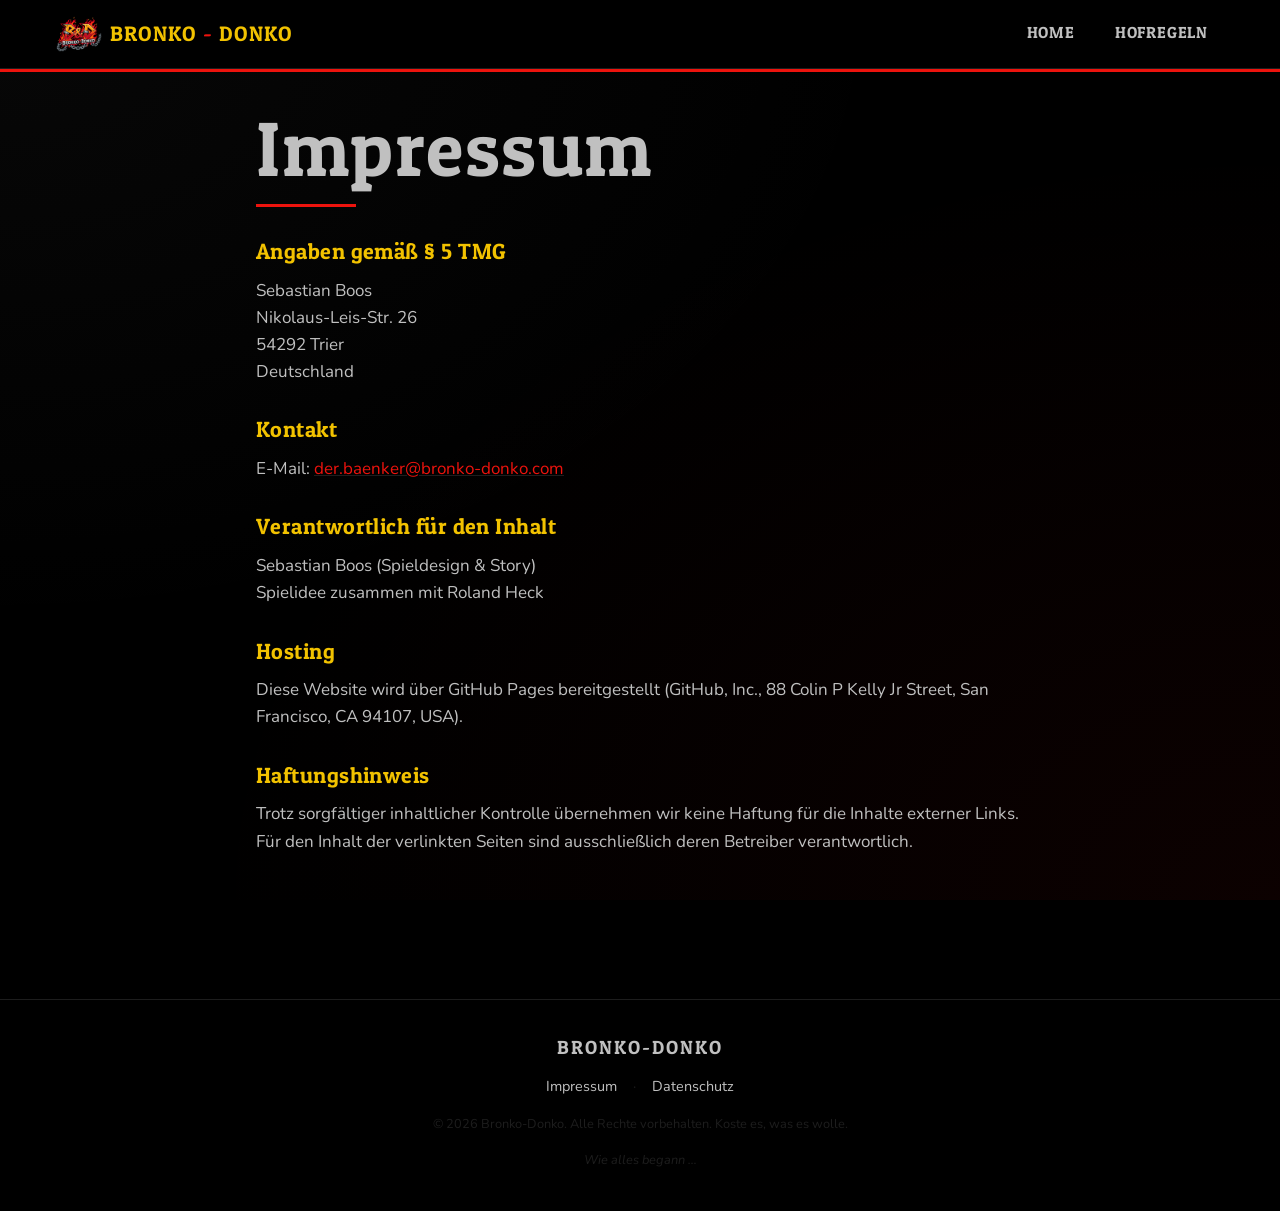
<file: impressum/index.html>
<!DOCTYPE html>
<html lang="de">
<head>
  <meta charset="UTF-8" />
  <link rel="icon" type="image/png" href="../assets/images/logo.png" />
  <link rel="apple-touch-icon" href="../assets/images/logo.png" />
  <meta name="viewport" content="width=device-width, initial-scale=1.0" />
  <title>Impressum · Bronko-Donko</title>
  <meta name="description" content="Impressum der Bronko-Donko-Website." />
  <meta name="robots" content="noindex" />
  <link rel="preconnect" href="https://fonts.googleapis.com" />
  <link rel="preconnect" href="https://fonts.gstatic.com" crossorigin />
  <link rel="stylesheet" href="https://fonts.googleapis.com/css2?family=Patua+One&family=Nunito:wght@400;700&display=swap" />
  <link rel="stylesheet" href="../css/styles.css?v=5" />
</head>
<body>
  <a href="#main" class="skip-link">Zum Inhalt springen</a>

  <header class="site-header">
    <div class="site-header__inner">
      <a href="../" class="brand"><img src="../assets/images/logo.png" alt="" class="brand__logo" width="46" height="36" />BRONKO<span class="brand__highlight">-</span>DONKO</a>
      <button class="nav-toggle" type="button" aria-label="Menü öffnen" aria-expanded="false" aria-controls="nav">
        <span class="nav-toggle__icon"></span>
      </button>
      <nav class="nav" id="nav" aria-label="Hauptmenü">
        <ul class="nav__list">
          <li><a class="nav__link" href="../">Home</a></li>
          <li><a class="nav__link" href="../hofregeln/">Hofregeln</a></li>
        </ul>
      </nav>
    </div>
  </header>

  <hr class="divider" />

  <main id="main" class="legal-page">
    <h1>Impressum</h1>

    <h2>Angaben gemäß § 5 TMG</h2>
    <address>
      Sebastian Boos<br />
      Nikolaus-Leis-Str. 26<br />
      54292 Trier<br />
      Deutschland
    </address>

    <h2>Kontakt</h2>
    <p>E-Mail: <a href="mailto:der.baenker@bronko-donko.com">der.baenker@bronko-donko.com</a></p>

    <h2>Verantwortlich für den Inhalt</h2>
    <p>Sebastian Boos (Spieldesign &amp; Story)<br />
       Spielidee zusammen mit Roland Heck</p>

    <h2>Hosting</h2>
    <p>Diese Website wird über GitHub Pages bereitgestellt (GitHub, Inc., 88 Colin P Kelly Jr Street, San Francisco, CA 94107, USA).</p>

    <h2>Haftungshinweis</h2>
    <p>Trotz sorgfältiger inhaltlicher Kontrolle übernehmen wir keine Haftung für die Inhalte externer Links. Für den Inhalt der verlinkten Seiten sind ausschließlich deren Betreiber verantwortlich.</p>
  </main>

  <footer class="site-footer">
    <div class="site-footer__brand">BRONKO-DONKO</div>
    <ul class="site-footer__links">
      <li><a href="./">Impressum</a></li>
      <li class="sep">·</li>
      <li><a href="../datenschutzerklarung/">Datenschutz</a></li>
    </ul>
    <p class="site-footer__legal">© 2026 Bronko-Donko. Alle Rechte vorbehalten. Koste es, was es wolle.</p>
    <p class="site-footer__easter"><a href="../story/">Wie alles begann …</a></p>
  </footer>

  <script src="../js/app.js?v=3"></script>
</body>
</html>
</file>
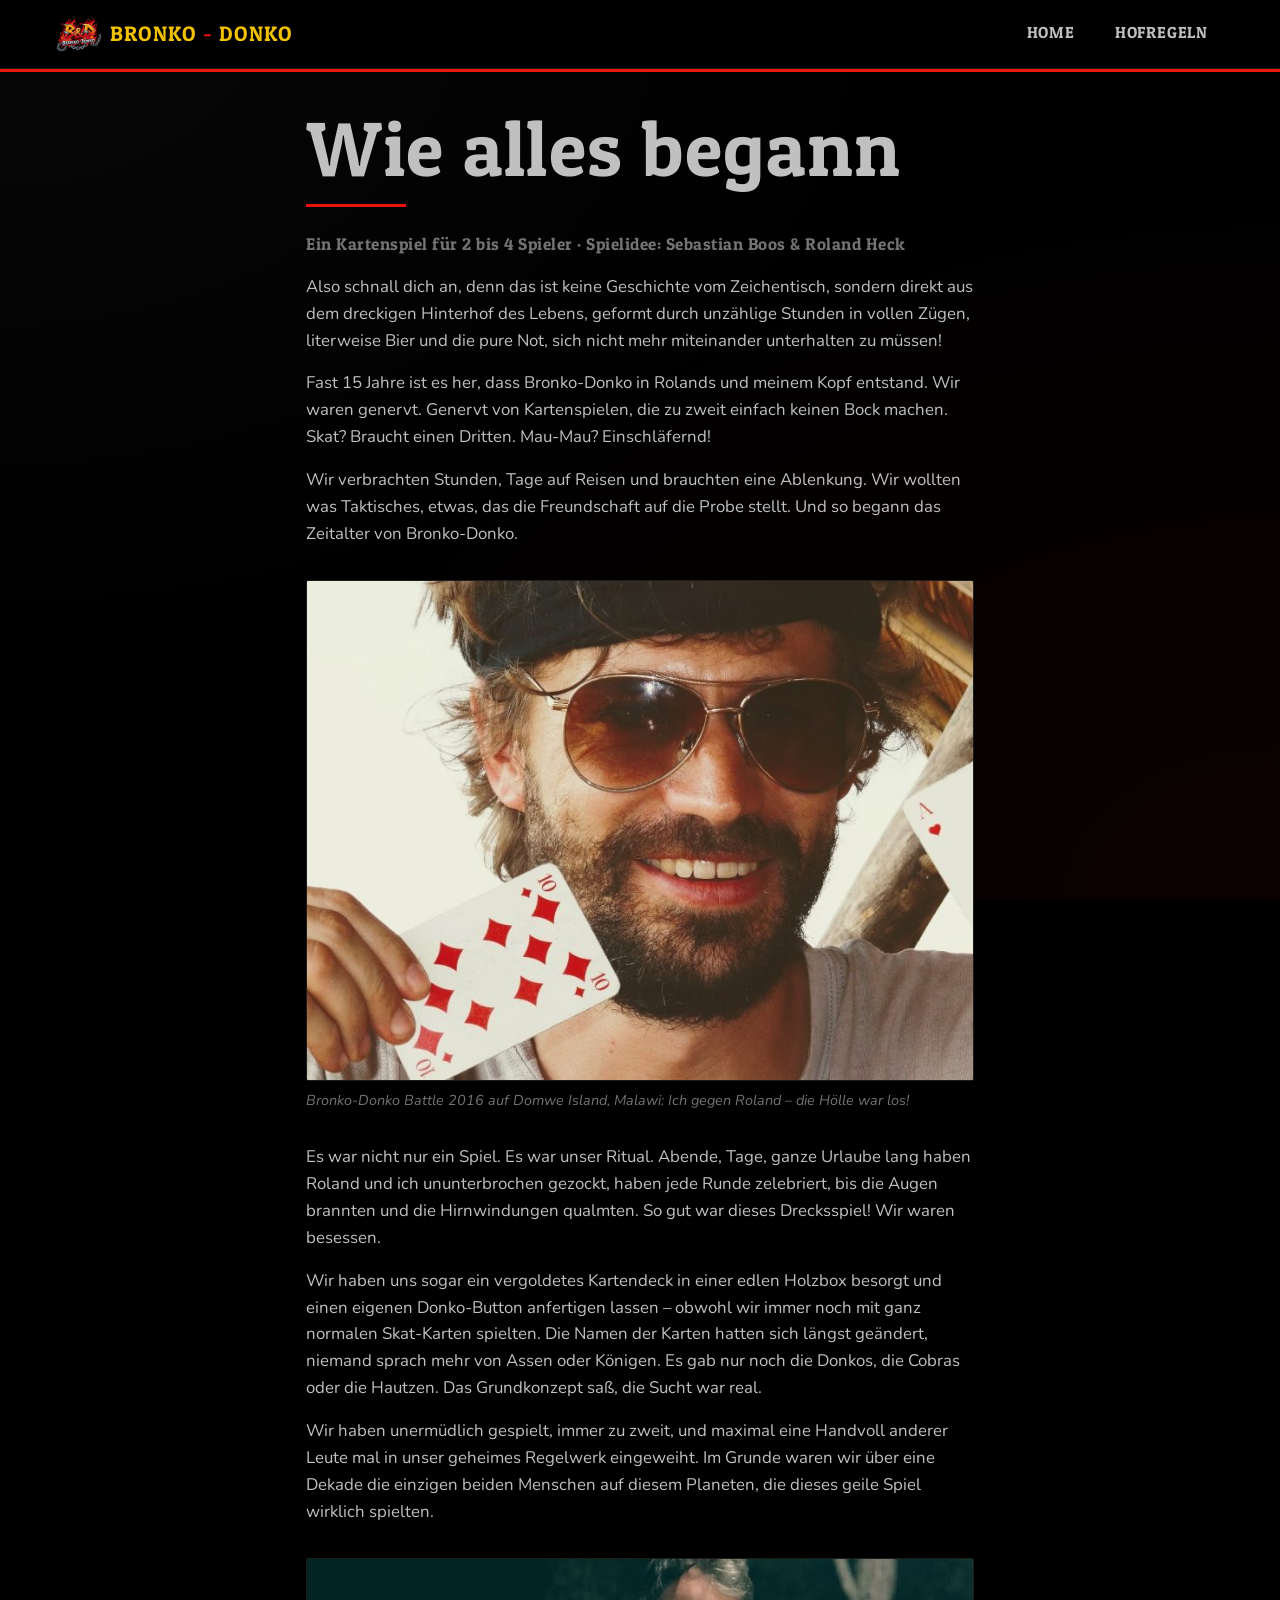
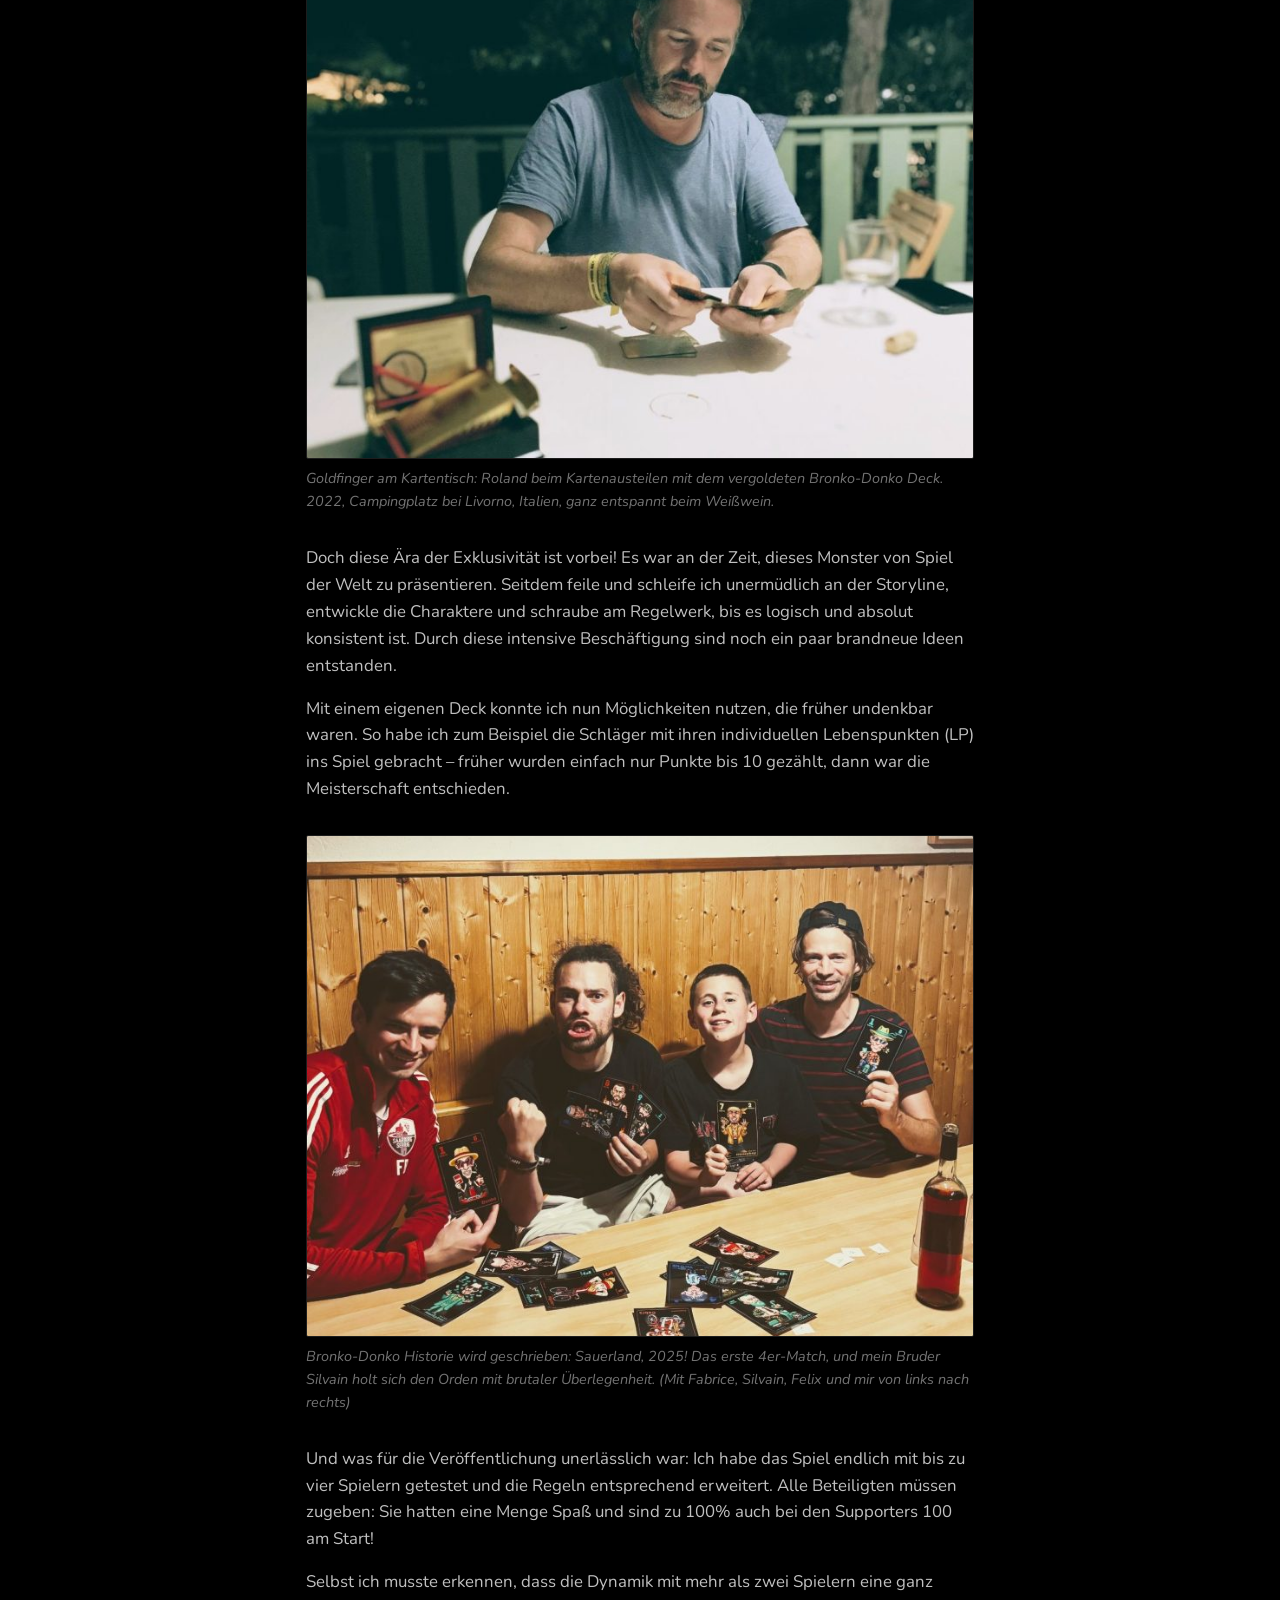
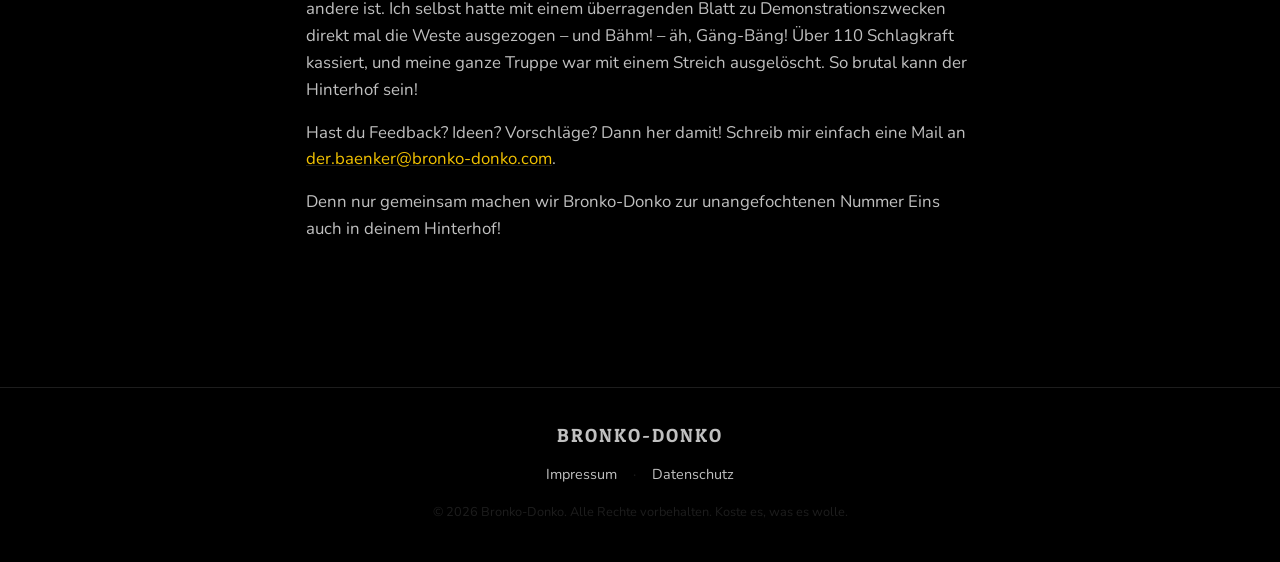
<file: story/index.html>
<!DOCTYPE html>
<html lang="de">
<head>
  <meta charset="UTF-8" />
  <link rel="icon" type="image/png" href="../assets/images/logo.png" />
  <link rel="apple-touch-icon" href="../assets/images/logo.png" />
  <meta name="viewport" content="width=device-width, initial-scale=1.0" />
  <title>Wie alles begann · Bronko-Donko</title>
  <meta name="description" content="Die Geburtsstunde der Bestie — die Bronko-Donko-Saga." />
  <meta name="robots" content="noindex" />
  <link rel="preconnect" href="https://fonts.googleapis.com" />
  <link rel="preconnect" href="https://fonts.gstatic.com" crossorigin />
  <link rel="stylesheet" href="https://fonts.googleapis.com/css2?family=Patua+One&family=Nunito:wght@400;700&display=swap" />
  <link rel="stylesheet" href="../css/styles.css?v=5" />
</head>
<body>
  <a href="#main" class="skip-link">Zum Inhalt springen</a>

  <header class="site-header">
    <div class="site-header__inner">
      <a href="../" class="brand"><img src="../assets/images/logo.png" alt="" class="brand__logo" width="46" height="36" />BRONKO<span class="brand__highlight">-</span>DONKO</a>
      <button class="nav-toggle" type="button" aria-label="Menü öffnen" aria-expanded="false" aria-controls="nav">
        <span class="nav-toggle__icon"></span>
      </button>
      <nav class="nav" id="nav" aria-label="Hauptmenü">
        <ul class="nav__list">
          <li><a class="nav__link" href="../">Home</a></li>
          <li><a class="nav__link" href="../hofregeln/">Hofregeln</a></li>
        </ul>
      </nav>
    </div>
  </header>

  <hr class="divider" />

  <main id="main" class="story-page">
    <h1>Wie alles begann</h1>

    <p class="story-page__lead">Ein Kartenspiel für 2 bis 4 Spieler · Spielidee: Sebastian Boos &amp; Roland Heck</p>

    <p>Also schnall dich an, denn das ist keine Geschichte vom Zeichentisch, sondern direkt aus dem dreckigen Hinterhof des Lebens, geformt durch unzählige Stunden in vollen Zügen, literweise Bier und die pure Not, sich nicht mehr miteinander unterhalten zu müssen!</p>

    <p>Fast 15 Jahre ist es her, dass Bronko-Donko in Rolands und meinem Kopf entstand. Wir waren genervt. Genervt von Kartenspielen, die zu zweit einfach keinen Bock machen. Skat? Braucht einen Dritten. Mau-Mau? Einschläfernd!</p>

    <p>Wir verbrachten Stunden, Tage auf Reisen und brauchten eine Ablenkung. Wir wollten was Taktisches, etwas, das die Freundschaft auf die Probe stellt. Und so begann das Zeitalter von Bronko-Donko.</p>

    <figure>
      <img src="../assets/images/story/story-1.jpg" alt="Sebastian mit Sonnenbrille und Spielkarten in der Sonne auf Domwe Island, Malawi" loading="lazy" width="768" height="576" />
      <figcaption>Bronko-Donko Battle 2016 auf Domwe Island, Malawi: Ich gegen Roland – die Hölle war los!</figcaption>
    </figure>

    <p>Es war nicht nur ein Spiel. Es war unser Ritual. Abende, Tage, ganze Urlaube lang haben Roland und ich ununterbrochen gezockt, haben jede Runde zelebriert, bis die Augen brannten und die Hirnwindungen qualmten. So gut war dieses Drecksspiel! Wir waren besessen.</p>

    <p>Wir haben uns sogar ein vergoldetes Kartendeck in einer edlen Holzbox besorgt und einen eigenen Donko-Button anfertigen lassen – obwohl wir immer noch mit ganz normalen Skat-Karten spielten. Die Namen der Karten hatten sich längst geändert, niemand sprach mehr von Assen oder Königen. Es gab nur noch die Donkos, die Cobras oder die Hautzen. Das Grundkonzept saß, die Sucht war real.</p>

    <p>Wir haben unermüdlich gespielt, immer zu zweit, und maximal eine Handvoll anderer Leute mal in unser geheimes Regelwerk eingeweiht. Im Grunde waren wir über eine Dekade die einzigen beiden Menschen auf diesem Planeten, die dieses geile Spiel wirklich spielten.</p>

    <figure>
      <img src="../assets/images/story/story-2.jpg" alt="Roland teilt am Abend mit dem vergoldeten Bronko-Donko-Deck Karten aus, Campingplatz bei Livorno" loading="lazy" width="768" height="576" />
      <figcaption>Goldfinger am Kartentisch: Roland beim Kartenausteilen mit dem vergoldeten Bronko-Donko Deck. 2022, Campingplatz bei Livorno, Italien, ganz entspannt beim Weißwein.</figcaption>
    </figure>

    <p>Doch diese Ära der Exklusivität ist vorbei! Es war an der Zeit, dieses Monster von Spiel der Welt zu präsentieren. Seitdem feile und schleife ich unermüdlich an der Storyline, entwickle die Charaktere und schraube am Regelwerk, bis es logisch und absolut konsistent ist. Durch diese intensive Beschäftigung sind noch ein paar brandneue Ideen entstanden.</p>

    <p>Mit einem eigenen Deck konnte ich nun Möglichkeiten nutzen, die früher undenkbar waren. So habe ich zum Beispiel die Schläger mit ihren individuellen Lebenspunkten (LP) ins Spiel gebracht – früher wurden einfach nur Punkte bis 10 gezählt, dann war die Meisterschaft entschieden.</p>

    <figure>
      <img src="../assets/images/story/story-3.jpg" alt="Vier Spieler am Holztisch beim ersten 4er-Match mit den Bronko-Donko-Karten im Sauerland" loading="lazy" width="768" height="576" />
      <figcaption>Bronko-Donko Historie wird geschrieben: Sauerland, 2025! Das erste 4er-Match, und mein Bruder Silvain holt sich den Orden mit brutaler Überlegenheit. (Mit Fabrice, Silvain, Felix und mir von links nach rechts)</figcaption>
    </figure>

    <p>Und was für die Veröffentlichung unerlässlich war: Ich habe das Spiel endlich mit bis zu vier Spielern getestet und die Regeln entsprechend erweitert. Alle Beteiligten müssen zugeben: Sie hatten eine Menge Spaß und sind zu 100% auch bei den Supporters 100 am Start!</p>

    <p>Selbst ich musste erkennen, dass die Dynamik mit mehr als zwei Spielern eine ganz andere ist. Ich selbst hatte mit einem überragenden Blatt zu Demonstrationszwecken direkt mal die Weste ausgezogen – und Bähm! – äh, Gäng-Bäng! Über 110 Schlagkraft kassiert, und meine ganze Truppe war mit einem Streich ausgelöscht. So brutal kann der Hinterhof sein!</p>

    <p>Hast du Feedback? Ideen? Vorschläge? Dann her damit! Schreib mir einfach eine Mail an <a href="mailto:der.baenker@bronko-donko.com">der.baenker@bronko-donko.com</a>.</p>

    <p>Denn nur gemeinsam machen wir Bronko-Donko zur unangefochtenen Nummer Eins auch in deinem Hinterhof!</p>
  </main>

  <footer class="site-footer">
    <div class="site-footer__brand">BRONKO-DONKO</div>
    <ul class="site-footer__links">
      <li><a href="../impressum/">Impressum</a></li>
      <li class="sep">·</li>
      <li><a href="../datenschutzerklarung/">Datenschutz</a></li>
    </ul>
    <p class="site-footer__legal">© 2026 Bronko-Donko. Alle Rechte vorbehalten. Koste es, was es wolle.</p>
  </footer>

  <script src="../js/app.js?v=3"></script>
</body>
</html>
</file>
<file: css/styles.css>
/* ============================================
   BRONKO-DONKO — globales Stylesheet
   ============================================ */

/* ---- Brand-Tokens (eine Farbe pro Rolle) ---- */
:root {
  --color-bg: #000000;
  --color-silver: #c0c0c0;
  --color-red: #ed130d;
  --color-yellow: #f2c200;

  --color-silver-dim:   rgba(192, 192, 192, 0.6);
  --color-silver-faint: rgba(192, 192, 192, 0.15);
  --color-red-glow:     rgba(237,  19,  13, 0.4);
  --color-yellow-glow:  rgba(242, 194,   0, 0.4);

  --font-display: 'Patua One', Georgia, serif;
  --font-body:    'Nunito', system-ui, -apple-system, 'Segoe UI', Roboto, sans-serif;

  --space-1:  0.25rem;
  --space-2:  0.5rem;
  --space-3:  0.75rem;
  --space-4:  1rem;
  --space-6:  1.5rem;
  --space-8:  2rem;
  --space-12: 3rem;
  --space-16: 4rem;

  --max-width:      1200px;
  --max-width-text: 70ch;

  --border-thick: 3px;
  --radius: 4px;

  --transition-fast: 150ms ease;
  --transition-med:  250ms ease;
}

/* ---- Reset ---- */
*, *::before, *::after { box-sizing: border-box; }
* { margin: 0; padding: 0; }
html { scroll-behavior: smooth; }
body {
  background-color: var(--color-bg);
  color: var(--color-silver);
  font-family: var(--font-body);
  font-size: 17px;
  line-height: 1.6;
  min-height: 100vh;
  background-image:
    radial-gradient(ellipse at top left,     rgba(192, 192, 192, 0.04) 0%, transparent 50%),
    radial-gradient(ellipse at bottom right, rgba(237,  19,  13, 0.05) 0%, transparent 60%);
  background-attachment: fixed;
}
img { display: block; max-width: 100%; height: auto; }
a { color: var(--color-silver); text-decoration: none; }
a:hover { color: var(--color-red); }

/* Regelwerk-Querverweise: silber & halbfett, kein Unterstrich, Hover → gelb */
.rule-link {
  color: var(--color-silver);
  font-weight: 700;
  text-decoration: none;
  transition: color var(--transition-fast);
}
.rule-link:hover,
.rule-link:focus-visible { color: var(--color-yellow); }
ul, ol { list-style: none; }
.bullet-list { list-style: disc; padding-left: 1.5rem; }
button { font: inherit; cursor: pointer; background: none; border: none; color: inherit; }

/* ---- Typografie ---- */
h1, h2, h3, h4 {
  font-family: var(--font-display);
  font-weight: 400;
  color: var(--color-silver);
  line-height: 1.15;
  letter-spacing: 0.02em;
}
h1 { font-size: clamp(2.5rem,  6vw,  5rem); }
h2 { font-size: clamp(1.75rem, 4vw,  2.75rem); }
h3 { font-size: clamp(1.25rem, 2.5vw, 1.75rem); }
p  { margin-bottom: var(--space-4); }
strong { color: #fff; }
.text-red    { color: var(--color-red); }
.text-yellow { color: var(--color-yellow); }

/* ---- Skip-Link (Accessibility) ---- */
.skip-link {
  position: absolute;
  left: -9999px;
  top: 0;
  background: var(--color-yellow);
  color: #000;
  padding: var(--space-2) var(--space-4);
  font-family: var(--font-display);
  z-index: 200;
}
.skip-link:focus { left: var(--space-2); top: var(--space-2); }

/* ============================================
   HEADER / NAV
   ============================================ */
.site-header {
  position: sticky;
  top: 0;
  z-index: 100;
  background-color: rgba(0, 0, 0, 0.92);
  backdrop-filter: blur(8px);
  -webkit-backdrop-filter: blur(8px);
  border-bottom: 1px solid var(--color-silver-faint);
}
.site-header__inner {
  display: flex;
  align-items: center;
  justify-content: space-between;
  padding: var(--space-3) var(--space-4);
  max-width: var(--max-width);
  margin: 0 auto;
  position: relative;
}
.brand {
  display: inline-flex;
  align-items: center;
  gap: var(--space-2);
  font-family: var(--font-display);
  font-size: 1.3rem;
  color: var(--color-yellow);
  letter-spacing: 0.04em;
}
.brand:hover { color: var(--color-yellow); }
/* Bindestrich enger an die Wortteile heranziehen */
.brand__highlight { color: var(--color-red); margin: 0 -0.07em; }
.brand__logo {
  display: block;
  height: 36px;
  width: auto;
}

.nav-toggle {
  display: block;
  padding: var(--space-2);
  color: var(--color-silver);
}
.nav-toggle__icon,
.nav-toggle__icon::before,
.nav-toggle__icon::after {
  display: block;
  width: 28px;
  height: 2px;
  background: currentColor;
  transition: transform var(--transition-fast), opacity var(--transition-fast);
}
.nav-toggle__icon { position: relative; }
.nav-toggle__icon::before,
.nav-toggle__icon::after {
  content: '';
  position: absolute;
  left: 0;
}
.nav-toggle__icon::before { top: -8px; }
.nav-toggle__icon::after  { top:  8px; }

.nav-toggle[aria-expanded="true"] .nav-toggle__icon { background: transparent; }
.nav-toggle[aria-expanded="true"] .nav-toggle__icon::before { transform: translateY(8px) rotate(45deg); }
.nav-toggle[aria-expanded="true"] .nav-toggle__icon::after  { transform: translateY(-8px) rotate(-45deg); }

.nav {
  display: none;
  position: absolute;
  top: 100%;
  left: 0;
  right: 0;
  background: rgba(0, 0, 0, 0.98);
  border-bottom: 1px solid var(--color-silver-faint);
}
.nav.is-open { display: block; }
.nav__list { display: flex; flex-direction: column; }
.nav__link {
  display: block;
  padding: var(--space-4);
  color: var(--color-silver);
  font-family: var(--font-display);
  font-size: 1.1rem;
  letter-spacing: 0.05em;
  text-transform: uppercase;
  border-bottom: 1px solid var(--color-silver-faint);
  transition: color var(--transition-fast);
}
.nav__link:hover,
.nav__link.is-active {
  color: var(--color-red);
}

@media (min-width: 720px) {
  .nav-toggle { display: none; }
  .nav {
    display: block;
    position: static;
    background: none;
    border: none;
  }
  .nav__list { flex-direction: row; gap: var(--space-2); }
  .nav__link {
    padding: var(--space-2) var(--space-4);
    border: none;
    border-bottom: 2px solid transparent;
    font-size: 1rem;
  }
  .nav__link.is-active { border-bottom-color: var(--color-red); }
}

/* ============================================
   SECTION DIVIDER (rote / gelbe Stripe)
   ============================================ */
.divider {
  height: var(--border-thick);
  width: 100%;
  background: var(--color-red);
  border: none;
  margin: 0;
}
.divider--yellow { background: var(--color-yellow); }
.divider--thick  { height: 6px; }

/* ============================================
   HERO (Startseite)
   ============================================ */
.hero {
  padding: var(--space-16) var(--space-4) var(--space-12);
  text-align: center;
}
.hero__image {
  display: block;
  width: 100%;
  max-width: 880px;
  height: auto;
  margin: 0 auto var(--space-6);
  /* Weicher Übergang in den schwarzen Hintergrund statt harter Kanten */
  -webkit-mask-image: radial-gradient(ellipse 78% 78% at center, #000 55%, transparent 100%);
          mask-image: radial-gradient(ellipse 78% 78% at center, #000 55%, transparent 100%);
}
.hero__tagline {
  font-family: var(--font-display);
  color: var(--color-yellow);
  font-size: clamp(1.1rem, 2.5vw, 1.6rem);
  letter-spacing: 0.1em;
  text-transform: uppercase;
  margin-bottom: var(--space-2);
}
.hero__meta {
  color: var(--color-silver-dim);
  font-size: 0.95rem;
  margin-bottom: var(--space-8);
}
.hero__cta {
  display: inline-block;
  padding: var(--space-3) var(--space-8);
  background: var(--color-red);
  color: #fff;
  font-family: var(--font-display);
  font-size: 1.2rem;
  letter-spacing: 0.1em;
  text-transform: uppercase;
  border: 2px solid var(--color-red);
  border-radius: 2px;
  transition: all var(--transition-fast);
  box-shadow: 0 0 24px var(--color-red-glow);
}
.hero__cta:hover {
  background: transparent;
  color: var(--color-red);
  box-shadow: 0 0 32px var(--color-red-glow);
}

/* ============================================
   SECTION (generischer Block)
   ============================================ */
.section { padding: var(--space-12) 0; }
.section__inner {
  max-width: var(--max-width);
  margin: 0 auto;
  padding: 0 var(--space-4);
}
.section__title {
  margin-bottom: var(--space-6);
  text-align: center;
}
.section__title::after {
  content: '';
  display: block;
  width: 80px;
  height: 3px;
  background: var(--color-red);
  margin: var(--space-3) auto 0;
}
.section__title--yellow::after { background: var(--color-yellow); }

.section__lead {
  max-width: var(--max-width-text);
  margin: 0 auto var(--space-4);
  font-size: 1.1rem;
  text-align: center;
}

/* ============================================
   GANG GRID + CARDS
   ============================================ */
.gang-grid,
.character-grid {
  display: grid;
  grid-template-columns: 1fr;
  gap: var(--space-6);
  margin-top: var(--space-8);
}
@media (min-width: 600px) {
  .gang-grid, .character-grid { grid-template-columns: repeat(2, 1fr); }
}
@media (min-width: 900px) {
  .gang-grid { grid-template-columns: repeat(2, 1fr); }
  .character-grid { grid-template-columns: repeat(4, 1fr); }
}

.gang-card {
  background: #0a0a0a;
  border: 1px solid var(--color-silver-faint);
  border-radius: var(--radius);
  overflow: hidden;
  transition: all var(--transition-med);
  display: flex;
  flex-direction: column;
  /* als <button>: Karte füllt die Zelle, Text linksbündig, klickbar */
  width: 100%;
  text-align: left;
  color: var(--color-silver);
  font: inherit;
  cursor: pointer;
  padding: 0;
}
.gang-card:hover,
.gang-card:focus-visible {
  border-color: var(--color-red);
  box-shadow: 0 0 24px var(--color-red-glow);
  transform: translateY(-3px);
  outline: none;
}
.gang-card__image {
  aspect-ratio: 16 / 9;
  background: #000;
  border-bottom: 1px solid var(--color-silver-faint);
  width: 100%;
  /* Gang-Banner zeigen mehrere Figuren nebeneinander auf schwarzem Grund —
     contain hält alle sichtbar, der schwarze Rand verschmilzt mit der Karte.
     Das Logo liegt als dezentes Wasserzeichen dahinter, damit die schwarzen
     Randflächen nicht tot wirken. */
  object-fit: contain;
  background-image: url("../assets/images/logo.png");
  background-repeat: no-repeat;
  background-position: center;
  background-size: 42%;
  background-blend-mode: luminosity;
}
.gang-card__body { display: block; padding: var(--space-4); flex: 1; }
.gang-card__title {
  display: block;
  font-family: var(--font-display);
  font-size: 1.4rem;
  color: var(--color-red);
  margin-bottom: var(--space-2);
  letter-spacing: 0.04em;
}
.gang-card__text {
  display: block;
  font-size: 0.95rem;
  line-height: 1.5;
  margin: 0;
}

/* Charakter-Variante: gelb statt rot */
.gang-card--character .gang-card__title { color: var(--color-yellow); }
.gang-card--character:hover {
  border-color: var(--color-yellow);
  box-shadow: 0 0 24px var(--color-yellow-glow);
}

/* ============================================
   CTA BLOCK
   ============================================ */
.cta-block {
  background: linear-gradient(135deg, rgba(237, 19, 13, 0.1), rgba(0, 0, 0, 0.5));
  border: 2px solid var(--color-red);
  padding: var(--space-12) var(--space-6);
  text-align: center;
  margin: var(--space-8) auto;
  max-width: 900px;
  border-radius: 4px;
}
.cta-block__title { margin-bottom: var(--space-4); }
.cta-block__text {
  margin: 0 auto var(--space-6);
  max-width: 500px;
}
.cta-block__button {
  display: inline-block;
  padding: var(--space-3) var(--space-8);
  background: var(--color-red);
  color: #fff;
  font-family: var(--font-display);
  font-size: 1.1rem;
  letter-spacing: 0.1em;
  text-transform: uppercase;
  border: 2px solid var(--color-red);
  border-radius: 2px;
  transition: all var(--transition-fast);
}
.cta-block__button:hover {
  background: transparent;
  color: var(--color-red);
}

/* ============================================
   HOFREGELN
   ============================================ */
.banner-update {
  background: var(--color-yellow);
  color: #000;
  padding: var(--space-3) var(--space-4);
  text-align: center;
  font-family: var(--font-display);
  letter-spacing: 0.05em;
}
.banner-update strong { color: #000; }

.hofregeln-page {
  max-width: 900px;
  margin: 0 auto;
  padding: var(--space-8) var(--space-4) var(--space-16);
}
.hofregeln-page > h1 {
  margin-bottom: var(--space-6);
  text-align: center;
}
.hofregeln-page > h1::after {
  content: '';
  display: block;
  width: 120px;
  height: 4px;
  background: var(--color-red);
  margin: var(--space-4) auto 0;
}

.toc {
  background: rgba(192, 192, 192, 0.04);
  border: 1px solid var(--color-silver-faint);
  border-left: 4px solid var(--color-yellow);
  padding: var(--space-6);
  margin-bottom: var(--space-12);
  border-radius: 4px;
}
.toc__title {
  font-family: var(--font-display);
  color: var(--color-yellow);
  font-size: 1.1rem;
  margin-bottom: var(--space-3);
  letter-spacing: 0.05em;
  text-transform: uppercase;
}
.toc__list { display: grid; gap: var(--space-2); }
.toc__link {
  font-size: 0.95rem;
  padding: var(--space-1) 0;
  border-bottom: 1px dashed var(--color-silver-faint);
}

.hofregeln-section {
  margin-bottom: var(--space-12);
  scroll-margin-top: 80px;
}
.hofregeln-section h2 {
  color: var(--color-red);
  margin-bottom: var(--space-4);
  padding-bottom: var(--space-2);
  border-bottom: 2px solid var(--color-silver-faint);
}
.hofregeln-section h3 {
  color: var(--color-yellow);
  margin-top: var(--space-6);
  margin-bottom: var(--space-3);
  font-size: 1.3rem;
}
.hofregeln-section h4 {
  color: var(--color-silver);
  margin-top: var(--space-6);
  margin-bottom: var(--space-3);
  font-size: 1.1rem;
  letter-spacing: 0.03em;
}
.hofregeln-section ul {
  padding-left: var(--space-6);
  margin-bottom: var(--space-4);
}
.hofregeln-section ul li {
  position: relative;
  padding-left: var(--space-4);
  margin-bottom: var(--space-2);
}
.hofregeln-section ul li::before {
  content: '◆';
  color: var(--color-red);
  position: absolute;
  left: -8px;
  top: 0.4rem;
  font-size: 0.7rem;
}
/* Nummerierte Schritte mit runden Nummern-Badges (roter Kreis, weiße Ziffer) */
.hofregeln-section ol {
  list-style: none;
  counter-reset: schritt;
  padding-left: 0;
  margin-bottom: var(--space-4);
}
.hofregeln-section ol li {
  counter-increment: schritt;
  position: relative;
  padding-left: 3rem;
  min-height: 2rem;
  margin-bottom: var(--space-4);
}
.hofregeln-section ol li::before {
  content: counter(schritt);
  position: absolute;
  left: 0;
  top: 0;
  width: 2rem;
  height: 2rem;
  border-radius: 50%;
  background: var(--color-red);
  color: #fff;
  font-family: var(--font-display);
  font-size: 1.05rem;
  line-height: 1;
  display: flex;
  align-items: center;
  justify-content: center;
  box-shadow: 0 0 10px var(--color-red-glow);
}

.hofregeln-page__intro {
  max-width: var(--max-width-text);
  margin: 0 auto var(--space-12);
  text-align: center;
  font-size: 1.1rem;
  color: var(--color-silver-dim);
  font-style: italic;
}
.hofregeln-hint {
  color: var(--color-silver-dim);
  font-size: 0.95rem;
  font-style: italic;
}

/* ---- Inline-Textfarben für Karten-Farben (Spielinhalt, NICHT Markenpalette) ---- */
.t-red { color: #ff4d4d; font-weight: 700; }
.t-yel { color: #ffd700; font-weight: 700; }
.t-grn { color: #33cc33; font-weight: 700; }
.t-blu { color: #3399ff; font-weight: 700; }

/* ---- Karten-Chips (farbige Stärke-Icons aus dem Regelwerk) ---- */
.c-num {
  display: inline-block;
  font-family: var(--font-display);
  font-weight: 700;
  padding: 0 6px;
  margin: 0 1px;
  border-radius: 3px;
  background-color: #1a1a1a;
  border: 1px solid;
  letter-spacing: 1px;
  box-shadow: inset 0 0 2px rgba(0, 0, 0, 0.8);
}
.c-red { color: #ff4d4d; border-color: #cc0000; }
.c-yel { color: #ffd700; border-color: #cc9900; }
.c-grn { color: #33cc33; border-color: #009900; }
.c-blu { color: #3399ff; border-color: #0066cc; }
.c-wht { color: #ffffff; border-color: #999999; }

.faust-icon {
  font-size: 1.1rem;
  margin-left: 4px;
  vertical-align: middle;
  display: inline-block;
}

/* ---- Beispiel- & Hinweis-Boxen ---- */
.example-box {
  background-color: rgba(237, 19, 13, 0.08);
  border-left: 4px solid var(--color-red);
  padding: var(--space-4) var(--space-6);
  margin: var(--space-4) 0;
  border-radius: 0 var(--radius) var(--radius) 0;
  font-size: 0.97rem;
}
.example-box p { margin-bottom: var(--space-2); }
.example-box p:last-child { margin-bottom: 0; }
.example-title {
  color: var(--color-red);
  text-transform: uppercase;
  letter-spacing: 0.04em;
  display: block;
  margin-bottom: var(--space-2);
  font-size: 0.95rem;
}
.note-box {
  background-color: rgba(74, 128, 57, 0.12);
  border-left: 4px solid #4a8039;
  padding: var(--space-4) var(--space-6);
  margin: var(--space-4) 0;
  border-radius: 0 var(--radius) var(--radius) 0;
  font-size: 0.97rem;
}
.note-box strong { color: #7ac15f; }
.note-box__list {
  list-style: none;
  margin: var(--space-3) 0 0;
  padding: 0;
}
.note-box__list li {
  position: relative;
  padding-left: var(--space-6);
  margin-bottom: var(--space-2);
}
.note-box__list li:last-child { margin-bottom: 0; }
.note-box__list li::before {
  content: '▸';
  position: absolute;
  left: 0;
  top: 0;
  color: #7ac15f;
}

/* ---- Variant-Callout (Verweis auf die 2-Spieler-Variante) ---- */
.variant-callout {
  display: flex;
  align-items: center;
  gap: var(--space-4);
  max-width: var(--max-width-text);
  margin: 0 auto var(--space-12);
  padding: var(--space-4) var(--space-6);
  background-color: rgba(242, 194, 0, 0.08);
  border: 1px solid rgba(242, 194, 0, 0.35);
  border-left: 4px solid var(--color-yellow);
  border-radius: 0 var(--radius) var(--radius) 0;
  color: var(--color-silver);
  transition: background-color 0.18s ease, transform 0.18s ease;
}
.variant-callout:hover,
.variant-callout:focus-visible {
  background-color: rgba(242, 194, 0, 0.16);
  color: var(--color-silver);
  transform: translateY(-1px);
}
.variant-callout__icon {
  font-size: 1.8rem;
  line-height: 1;
  flex-shrink: 0;
}
.variant-callout__body { display: block; }
.variant-callout__title {
  display: block;
  font-family: var(--font-display);
  color: var(--color-yellow);
  font-size: 1.05rem;
  margin-bottom: var(--space-1);
}
.variant-callout__text {
  display: block;
  font-size: 0.95rem;
  color: var(--color-silver-dim);
}
.variant-callout__text strong { color: var(--color-silver); }

/* ---- Formations-Karten (Solo / Mob / Straße) ---- */
.formation-grid {
  display: grid;
  grid-template-columns: repeat(3, 1fr);
  gap: var(--space-4);
  margin: var(--space-6) 0;
}
.formation-card {
  background: #0a0a0a;
  border: 1px solid var(--color-silver-faint);
  border-top: var(--border-thick) solid var(--color-red);
  border-radius: var(--radius);
  padding: var(--space-4) var(--space-4) var(--space-6);
  display: flex;
  flex-direction: column;
}
.formation-card__head {
  display: flex;
  align-items: baseline;
  justify-content: space-between;
  gap: var(--space-2);
  margin-bottom: var(--space-3);
  padding-bottom: var(--space-2);
  border-bottom: 1px solid var(--color-silver-faint);
}
.formation-card__label {
  font-family: var(--font-display);
  font-size: 1.3rem;
  color: var(--color-yellow);
  letter-spacing: 0.03em;
}
.formation-card__count {
  font-size: 0.78rem;
  text-transform: uppercase;
  letter-spacing: 0.05em;
  color: var(--color-silver-dim);
  white-space: nowrap;
}
.formation-card__cards {
  display: flex;
  flex-wrap: wrap;
  gap: 3px;
  font-size: 1.4rem;
  margin-bottom: var(--space-3);
}
.formation-card__desc {
  font-size: 0.92rem;
  color: var(--color-silver);
  margin: auto 0 0;
}

@media (max-width: 640px) {
  .formation-grid { grid-template-columns: 1fr; }
}

/* ---- Gäng-Hierarchie-Tabelle ---- */
.table-wrap { overflow-x: auto; margin: var(--space-6) 0; }
.rules-table {
  width: 100%;
  border-collapse: collapse;
  background-color: #0a0a0a;
  border: 1px solid var(--color-silver-faint);
  font-size: 0.95rem;
}
.rules-table th {
  background-color: #1a0606;
  color: #fff;
  font-family: var(--font-display);
  font-weight: 400;
  text-transform: uppercase;
  letter-spacing: 0.05em;
  padding: var(--space-3);
  text-align: left;
  border-bottom: 2px solid var(--color-red);
}
.rules-table td {
  padding: var(--space-3);
  border-bottom: 1px solid var(--color-silver-faint);
}
.rules-table tr:nth-child(even) td { background-color: #111; }
.rules-table tr:hover td { background-color: #1c1c1c; }
.center-text { text-align: center; }

/* ============================================
   LEGAL PAGES (Impressum / Datenschutz / Story)
   ============================================ */
.legal-page,
.story-page {
  max-width: 800px;
  margin: 0 auto;
  padding: var(--space-8) var(--space-4) var(--space-16);
}
.legal-page > h1,
.story-page > h1 { margin-bottom: var(--space-6); }
.legal-page > h1::after,
.story-page > h1::after {
  content: '';
  display: block;
  width: 100px;
  height: 3px;
  background: var(--color-red);
  margin: var(--space-3) 0 0;
}
.legal-page h2,
.story-page h2 {
  font-size: 1.4rem;
  color: var(--color-yellow);
  margin-top: var(--space-8);
  margin-bottom: var(--space-3);
}
.legal-page address {
  font-style: normal;
  margin-bottom: var(--space-4);
}
.legal-page a {
  color: var(--color-red);
  text-decoration: underline;
  text-decoration-color: var(--color-silver-faint);
}
.legal-page a:hover { text-decoration-color: var(--color-red); }

.story-page { max-width: var(--max-width-text); }
.story-page p { font-size: 1.05rem; }
.story-page__lead {
  color: var(--color-silver-dim);
  font-family: var(--font-display);
  letter-spacing: 0.03em;
}
.story-page figure {
  margin: var(--space-8) 0;
}
.story-page figure img {
  display: block;
  width: 100%;
  height: auto;
  border: 1px solid var(--color-silver-faint);
  border-radius: 2px;
}
.story-page figcaption {
  margin-top: var(--space-2);
  font-size: 0.9rem;
  color: var(--color-silver-dim);
  font-style: italic;
}
.story-page a {
  color: var(--color-yellow);
  text-decoration: underline;
  text-decoration-color: var(--color-silver-faint);
}
.story-page a:hover { text-decoration-color: var(--color-yellow); }

/* ============================================
   404
   ============================================ */
.error-page {
  min-height: 70vh;
  display: flex;
  flex-direction: column;
  align-items: center;
  justify-content: center;
  text-align: center;
  padding: var(--space-8) var(--space-4);
}
.error-page__code {
  font-family: var(--font-display);
  font-size: clamp(6rem, 20vw, 12rem);
  color: var(--color-red);
  line-height: 1;
  text-shadow: 0 0 40px var(--color-red-glow);
  margin-bottom: var(--space-4);
}
.error-page__message {
  font-family: var(--font-display);
  font-size: 1.5rem;
  margin-bottom: var(--space-6);
  letter-spacing: 0.04em;
}

/* ============================================
   FOOTER
   ============================================ */
.site-footer {
  border-top: 1px solid var(--color-silver-faint);
  padding: var(--space-8) var(--space-4) var(--space-6);
  margin-top: var(--space-16);
  text-align: center;
  color: var(--color-silver-dim);
  font-size: 0.9rem;
}
.site-footer__brand {
  font-family: var(--font-display);
  color: var(--color-silver);
  font-size: 1.2rem;
  letter-spacing: 0.1em;
  margin-bottom: var(--space-3);
}
.site-footer__links {
  display: flex;
  flex-wrap: wrap;
  justify-content: center;
  gap: var(--space-2) var(--space-4);
  margin-bottom: var(--space-4);
}
.site-footer__links a { color: var(--color-silver); }
.site-footer__links .sep { color: var(--color-silver-faint); }
.site-footer__legal { color: var(--color-silver-faint); font-size: 0.8rem; }
.site-footer__easter {
  color: var(--color-silver-faint);
  font-size: 0.8rem;
  margin-top: var(--space-4);
  font-style: italic;
}
.site-footer__easter a { color: var(--color-silver-faint); }
.site-footer__easter a:hover { color: var(--color-yellow); }

/* ============================================
   DETAIL-OVERLAY (Gängs & Charaktere)
   ============================================ */
.modal[hidden] { display: none; }
.modal {
  position: fixed;
  inset: 0;
  z-index: 300;
  display: flex;
  align-items: center;
  justify-content: center;
  padding: var(--space-4);
}
.modal__backdrop {
  position: absolute;
  inset: 0;
  background: rgba(0, 0, 0, 0.82);
  -webkit-backdrop-filter: blur(4px);
          backdrop-filter: blur(4px);
}
.modal__dialog {
  position: relative;
  background: #0a0a0a;
  border: 2px solid var(--color-red);
  border-radius: var(--radius);
  width: 100%;
  max-width: 680px;
  max-height: 90vh;
  overflow-y: auto;
  scrollbar-width: none;
  padding: var(--space-8);
  box-shadow: 0 0 48px var(--color-red-glow);
}
.modal__dialog::-webkit-scrollbar { display: none; }
.modal__close {
  position: absolute;
  top: var(--space-2);
  right: var(--space-3);
  font-size: 2rem;
  line-height: 1;
  color: var(--color-silver);
}
.modal__close:hover,
.modal__close:focus-visible { color: var(--color-red); outline: none; }
.modal__image {
  width: auto;
  max-width: 100%;
  max-height: 70vh;
  margin: 0 auto var(--space-4);
  display: block;
  border-radius: 2px;
  background: #000;
}
.modal__image[hidden] { display: none; }
.modal__title { color: var(--color-red); margin-bottom: var(--space-4); }
.modal__body p { font-size: 1.05rem; margin: 0; }
body.modal-open { overflow: hidden; }

/* Charakter-Modal: Video links, Text rechts */
.modal__dialog--has-video {
  display: grid;
  grid-template-columns: 160px 1fr;
  grid-template-areas:
    "video title"
    "video body";
  column-gap: var(--space-6);
  align-items: start;
}
.modal__dialog--has-video .modal__video { grid-area: video; }
.modal__dialog--has-video .modal__title { grid-area: title; }
.modal__dialog--has-video .modal__body  { grid-area: body; }
.modal__dialog--has-video .modal__video .video { margin: 0; max-width: none; }
@media (max-width: 480px) {
  .modal__dialog--has-video {
    grid-template-columns: 1fr;
    grid-template-areas: "video" "title" "body";
  }
}

/* ============================================
   VIDEO (selbst gehostet — Klick-Facade & Autoplay-Clips)
   ============================================ */
.video {
  position: relative;
  width: 100%;
  max-width: 720px;
  margin: var(--space-6) auto;
  aspect-ratio: 16 / 9;
  background: #050505;
  border: 1px solid var(--color-silver-faint);
  border-radius: var(--radius);
  overflow: hidden;
}
.video--feature { margin-top: var(--space-8); }
.modal__video .video { margin-bottom: 0; }
.video__btn {
  display: flex;
  flex-direction: column;
  align-items: center;
  justify-content: center;
  gap: var(--space-3);
  width: 100%;
  height: 100%;
  color: var(--color-silver);
  text-align: center;
  padding: var(--space-4);
}
.video__play {
  width: 64px;
  height: 64px;
  border-radius: 50%;
  border: 2px solid currentColor;
  display: flex;
  align-items: center;
  justify-content: center;
  font-size: 1.6rem;
  line-height: 1;
  /* Das ▶-Dreieck sitzt durch seine Glyphen-Geometrie leicht links —
     kleiner Rechts-Versatz, damit es optisch mittig im Kreis steht. */
  box-sizing: border-box;
  padding-left: 5px;
  transition: transform var(--transition-fast), color var(--transition-fast);
}
.video__btn:hover,
.video__btn:focus-visible { color: var(--color-red); outline: none; }
.video__btn:hover .video__play { transform: scale(1.08); }
.video__label { font-family: var(--font-display); letter-spacing: 0.05em; font-size: 0.95rem; }
.video iframe { width: 100%; height: 100%; border: 0; display: block; }
.video video { position: absolute; inset: 0; width: 100%; height: 100%; border: 0; display: block; object-fit: cover; background: #000; }
/* Läuft das Video: Poster-Hintergrund der Facade ausblenden */
.video.is-playing { background-image: none; }

/* ============================================
   REDUCED MOTION
   ============================================ */
@media (prefers-reduced-motion: reduce) {
  html { scroll-behavior: auto; }
  *, *::before, *::after {
    animation-duration: 0.001ms !important;
    animation-iteration-count: 1 !important;
    transition-duration: 0.001ms !important;
  }
  .gang-card:hover,
  .gang-card:focus-visible { transform: none; }
  .video__btn:hover .video__play { transform: none; }
}

/* ============================================
   HERO-MEDIA (Titelbild → Trailer)
   ============================================ */
.hero__media {
  position: relative;
  width: 100%;
  max-width: 1040px;
  margin: 0 auto var(--space-8);
  aspect-ratio: 16 / 9;
  background-color: transparent;
  background-position: center 36%;
  background-size: cover;
  background-repeat: no-repeat;
  border: 0;
  border-radius: 0;
  overflow: hidden;
  cursor: pointer;
  /* Weiche Vignette: Ränder werden dunkler und gehen nahtlos in Schwarz über */
  -webkit-mask-image: radial-gradient(ellipse 82% 92% at 50% 42%, #000 44%, transparent 93%);
          mask-image: radial-gradient(ellipse 82% 92% at 50% 42%, #000 44%, transparent 93%);
}
/* Läuft der Trailer: klare 16:9-Fläche, ohne Maske und ohne Poster */
.hero__media.is-playing {
  -webkit-mask-image: none;
          mask-image: none;
  background-image: none !important;
}

/* ---- Poster-Variante der Video-Facade (Bild + großes Play-Symbol) ---- */
.video--poster {
  background-position: center;
  background-size: contain;
  background-repeat: no-repeat;
}
.video--poster .video__btn--poster {
  gap: var(--space-3);
  color: #fff;
  background: radial-gradient(ellipse at center, rgba(0, 0, 0, 0.1), rgba(0, 0, 0, 0.5));
  text-shadow: 0 2px 14px rgba(0, 0, 0, 0.75);
}
.video--poster .video__play {
  width: 84px;
  height: 84px;
  background: rgba(0, 0, 0, 0.3);
  border-color: #fff;
  box-shadow: 0 0 26px rgba(0, 0, 0, 0.5);
}
.video--poster .video__btn--poster:hover,
.video--poster .video__btn--poster:focus-visible { color: #fff; }
.video--poster .video__btn--poster:hover .video__play {
  background: var(--color-red);
  border-color: var(--color-red);
  box-shadow: 0 0 34px var(--color-red-glow);
}
.video--poster .video__label {
  font-size: 1.05rem;
  letter-spacing: 0.1em;
  text-transform: uppercase;
}

/* ---- Hochformat-Videos (2. Trailer & Charakter-Clips) ---- */
.video--portrait {
  aspect-ratio: 9 / 16;
  max-width: 340px;
}

/* schmalerer Innenbereich (z. B. Teaser-Block) */
.section__inner--narrow { max-width: 760px; }

/* ============================================
   CHARAKTER-KARTEN: Hochkant-Kartengrafik
   ============================================ */
.gang-card--character .gang-card__image {
  aspect-ratio: 384 / 573;
  object-fit: contain;
  background: #050505;
  background-image: none;
}

/* ============================================
   KARTEN-GRAFIK IM REGELWERK (Kapitel 1)
   ============================================ */
.card-figures {
  display: flex;
  flex-wrap: wrap;
  gap: var(--space-6);
  justify-content: center;
  margin: var(--space-6) 0;
}
.card-figure {
  flex: 0 1 120px;
  max-width: 130px;
  margin: 0;
  text-align: center;
}
.card-figure img {
  width: 100%;
  border-radius: var(--radius);
  border: 1px solid var(--color-silver-faint);
}
.card-figure figcaption {
  margin-top: var(--space-2);
  font-size: 0.9rem;
  color: var(--color-silver-dim);
  font-style: italic;
}

/* ============================================
   GÄNG-HIERARCHIE (Kapitel 8, ersetzt die Tabelle)
   ============================================ */
.hierarchy {
  display: flex;
  flex-direction: column;
  gap: var(--space-3);
  margin: var(--space-6) 0;
}
.hier-row {
  display: grid;
  grid-template-columns: 2.2rem 84px 1fr;
  align-items: center;
  gap: var(--space-4);
  background: #0a0a0a;
  border: 1px solid var(--color-silver-faint);
  border-left: 4px solid var(--color-red);
  border-radius: var(--radius);
  padding: var(--space-3) var(--space-4);
  transition: border-color var(--transition-med), box-shadow var(--transition-med), transform var(--transition-med);
}
.hier-row:hover {
  border-color: var(--color-red);
  box-shadow: 0 0 20px var(--color-red-glow);
  transform: translateX(4px);
}
.hier-row__rank {
  font-family: var(--font-display);
  font-size: 1.7rem;
  line-height: 1;
  color: var(--color-red);
  text-align: center;
}
.hier-row__logo {
  width: 84px;
  height: 48px;
  object-fit: contain;
  background: #000;
  border-radius: 3px;
}
.hier-row__name { font-family: var(--font-display); font-size: 1.15rem; color: #fff; letter-spacing: 0.02em; }
.hier-row__sub {
  display: block;
  font-family: var(--font-body);
  font-size: 0.82rem;
  color: var(--color-silver-dim);
  letter-spacing: 0;
  margin-top: 2px;
}
.hier-row__stats { display: flex; flex-wrap: wrap; gap: var(--space-2) var(--space-4); margin-top: var(--space-2); }
.hier-stat { font-size: 0.8rem; color: var(--color-silver-dim); white-space: nowrap; }
.hier-stat b { color: #fff; font-family: var(--font-display); font-weight: 400; margin-left: 3px; }
.hier-row--special { border-left-color: var(--color-silver); }
.hier-row--special .hier-row__rank { color: var(--color-silver); font-size: 1.3rem; }
.hier-row--special .hier-row__logo { height: 64px; }
@media (max-width: 560px) {
  .hier-row { grid-template-columns: 1.8rem 60px 1fr; gap: var(--space-3); }
  .hier-row__logo { width: 60px; height: 40px; }
  .hier-row--special .hier-row__logo { height: 54px; }
}

/* ============================================
   SCROLL-REVEAL (dezentes Einblenden)
   ============================================ */
.reveal { opacity: 0; transform: translateY(18px); transition: opacity 0.6s ease, transform 0.6s ease; }
.reveal.is-visible { opacity: 1; transform: none; }

@media (prefers-reduced-motion: reduce) {
  .reveal { opacity: 1 !important; transform: none !important; transition: none !important; }
  .hier-row:hover { transform: none; }
}

/* In-Text-Anker im Regelwerk nicht unter dem Sticky-Header verschwinden lassen */
.hofregeln-section [id] { scroll-margin-top: 90px; }

/* ============================================
   KARTENBEISPIELE IN DER SCHRITT-LISTE (Kapitel 2)
   ============================================ */
.step-card {
  float: right;
  width: 84px;
  margin: 0 0 var(--space-2) var(--space-4);
  border-radius: var(--radius);
  border: 1px solid var(--color-silver-faint);
  background: #050505;
}
.steps-list li::after { content: ""; display: block; clear: both; } /* gefloatete Karte einfangen */
@media (max-width: 560px) {
  .step-card { width: 64px; margin-left: var(--space-3); }
}

/* ============================================
   HOME: CHARAKTERKARTEN KOMPAKTER (≈ halbe Größe)
   ============================================ */
.character-grid { justify-items: center; }
.gang-card--character { max-width: 200px; }

/* ============================================
   HACKORDNUNG: ROT/GELB IM WECHSEL, SPEZIAL SILBER, SCHADEN-BADGES
   ============================================ */
.hier-row:nth-child(odd):not(.hier-row--special) { border-left-color: var(--color-red); }
.hier-row:nth-child(odd):not(.hier-row--special) .hier-row__rank { color: var(--color-red); }
.hier-row:nth-child(odd):not(.hier-row--special) .hier-row__name a { color: var(--color-red); text-decoration-color: var(--color-red); }
.hier-row:nth-child(even):not(.hier-row--special) { border-left-color: var(--color-yellow); }
.hier-row:nth-child(even):not(.hier-row--special) .hier-row__rank { color: var(--color-yellow); }
.hier-row:nth-child(even):not(.hier-row--special) .hier-row__name a { color: var(--color-yellow); text-decoration-color: var(--color-yellow); }
.hier-row--special .hier-row__name a { color: var(--color-silver); text-decoration-color: var(--color-silver); }

.hier-stat .hier-dmg {
  display: inline-block;
  min-width: 1.5em;
  padding: 1px 8px;
  margin-left: 5px;
  border-radius: 999px;
  background: rgba(255, 255, 255, 0.08);
  border: 1px solid var(--color-silver-faint);
  color: #fff;
  text-align: center;
}
.hier-stat .hier-dmg--high {
  background: var(--color-red);
  border-color: var(--color-red);
  color: #fff;
  box-shadow: 0 0 12px var(--color-red-glow);
}
.hier-stat .hier-dmg--zero {
  background: transparent;
  border-color: transparent;
  color: var(--color-silver-dim);
}

/* ============================================
   HOFREGELN-AKKORDEON (Kapitel als <details>)
   ============================================ */
.rules-tools {
  display: flex;
  justify-content: flex-end;
  margin: 0 0 var(--space-4);
}
.rules-toggle-all {
  font-family: var(--font-display);
  font-size: 0.82rem;
  letter-spacing: 0.05em;
  text-transform: uppercase;
  color: var(--color-yellow);
  border: 1px solid var(--color-silver-faint);
  border-radius: var(--radius);
  padding: var(--space-2) var(--space-4);
  transition: border-color var(--transition-fast), color var(--transition-fast);
}
.rules-toggle-all:hover,
.rules-toggle-all:focus-visible { border-color: var(--color-yellow); outline: none; }

.chapter {
  background: #0a0a0a;
  border: 1px solid var(--color-silver-faint);
  border-left: 4px solid var(--color-red);
  border-radius: var(--radius);
  margin-bottom: var(--space-4);
  scroll-margin-top: 80px;
  overflow: hidden;
}
.chapter[open] { border-left-color: var(--color-yellow); }

.chapter__summary {
  display: flex;
  align-items: center;
  gap: var(--space-4);
  padding: var(--space-4);
  cursor: pointer;
  list-style: none;
  transition: background var(--transition-fast);
}
.chapter__summary::-webkit-details-marker { display: none; }
.chapter__summary:hover { background: rgba(192, 192, 192, 0.04); }
.chapter__summary:focus-visible { outline: 2px solid var(--color-yellow); outline-offset: -2px; }

.chapter__num {
  flex: none;
  width: 2.4rem;
  height: 2.4rem;
  border-radius: 50%;
  background: var(--color-red);
  color: #fff;
  font-family: var(--font-display);
  font-size: 1.2rem;
  display: flex;
  align-items: center;
  justify-content: center;
  box-shadow: 0 0 10px var(--color-red-glow);
}
.chapter[open] .chapter__num {
  background: var(--color-yellow);
  color: #000;
  box-shadow: 0 0 10px var(--color-yellow-glow);
}

.chapter__head { flex: 1; min-width: 0; }
.chapter__title {
  display: block;
  font-family: var(--font-display);
  font-size: clamp(1.2rem, 3vw, 1.6rem);
  color: var(--color-red);
  letter-spacing: 0.02em;
  line-height: 1.15;
}
.chapter[open] .chapter__title { color: var(--color-yellow); }
.chapter__teaser {
  display: block;
  font-size: 0.9rem;
  color: var(--color-silver-dim);
  margin-top: 2px;
}
.chapter[open] .chapter__teaser { display: none; } /* offen: Teaser weg, mehr Ruhe */

.chapter__chevron {
  flex: none;
  font-size: 1.2rem;
  color: var(--color-silver-dim);
  transition: transform var(--transition-med), color var(--transition-fast);
}
.chapter[open] .chapter__chevron { transform: rotate(90deg); color: var(--color-yellow); }
.chapter__summary:hover .chapter__chevron { color: var(--color-yellow); }

.chapter__body {
  padding: var(--space-4) var(--space-6) var(--space-6);
  border-top: 1px solid var(--color-silver-faint);
}
/* Kapitelinhalt erbt die bestehenden .hofregeln-section-Stile (h3/h4/ul/ol),
   nur den Außenabstand im Akkordeon zurücksetzen */
.chapter .hofregeln-section { margin-bottom: 0; }
@media (max-width: 560px) {
  .chapter__body { padding-left: var(--space-4); padding-right: var(--space-4); }
}

/* ============================================
   PRINZIP-BANNER (Kernregeln hervorheben)
   ============================================ */
.principle {
  display: flex;
  align-items: center;
  gap: var(--space-4);
  background: linear-gradient(135deg, rgba(237, 19, 13, 0.14), rgba(0, 0, 0, 0.4));
  border: 1px solid var(--color-red);
  border-radius: var(--radius);
  padding: var(--space-4) var(--space-6);
  margin: var(--space-6) 0;
}
.principle__icon { font-size: 1.7rem; line-height: 1; flex: none; }
.principle__text {
  font-family: var(--font-display);
  font-size: 1.1rem;
  color: #fff;
  letter-spacing: 0.02em;
}
.principle--accent {
  background: linear-gradient(135deg, rgba(242, 194, 0, 0.14), rgba(0, 0, 0, 0.4));
  border-color: var(--color-yellow);
}
.principle--accent .principle__text { color: var(--color-yellow); }

/* ============================================
   KARTENTYP-VERGLEICH (Kap. 1)
   ============================================ */
.type-compare {
  display: grid;
  grid-template-columns: repeat(2, 1fr);
  gap: var(--space-4);
  margin: var(--space-6) 0;
}
.type-card {
  background: #0a0a0a;
  border: 1px solid var(--color-silver-faint);
  border-top: var(--border-thick) solid var(--color-red);
  border-radius: var(--radius);
  padding: var(--space-4);
}
.type-card__img {
  width: 92px;
  margin: 0 auto var(--space-3);
  border-radius: var(--radius);
  border: 1px solid var(--color-silver-faint);
  background: #050505;
}
.type-card__name {
  font-family: var(--font-display);
  color: var(--color-yellow);
  font-size: 1.2rem;
  text-align: center;
}
.type-card__meta {
  font-size: 0.72rem;
  color: var(--color-silver-dim);
  text-transform: uppercase;
  letter-spacing: 0.05em;
  text-align: center;
  margin-bottom: var(--space-3);
}
.type-card__desc { font-size: 0.92rem; }
@media (max-width: 560px) { .type-compare { grid-template-columns: 1fr; } }

/* ============================================
   KARTEN-ANATOMIE (Kap. 1, beschriftetes Kartenbild)
   ============================================ */
.card-anatomy {
  display: flex;
  flex-wrap: wrap;
  gap: var(--space-8);
  align-items: flex-start;
  margin: var(--space-6) 0;
}
.card-anatomy__fig {
  position: relative;
  flex: 0 0 auto;
  width: 220px;
  max-width: 70vw;
  margin: 0 auto;
}
.card-anatomy__fig img {
  width: 100%;
  border-radius: var(--radius);
  border: 1px solid var(--color-silver-faint);
}
.anatomy-marker {
  position: absolute;
  transform: translate(-50%, -50%);
  display: flex;
  align-items: center;
  gap: 0.3rem;
  pointer-events: none;
}
.anatomy-marker--tr,
.anatomy-marker--br { flex-direction: row-reverse; }
.anatomy-marker__no {
  width: 1.5rem;
  height: 1.5rem;
  flex: none;
  border-radius: 50%;
  background: var(--color-yellow);
  color: #000;
  font-family: var(--font-display);
  font-size: 0.85rem;
  display: flex;
  align-items: center;
  justify-content: center;
  box-shadow: 0 0 0 2px #000, 0 0 8px var(--color-yellow-glow);
}
.anatomy-marker__txt {
  font-size: 0.68rem;
  background: rgba(0, 0, 0, 0.82);
  color: #fff;
  padding: 1px 5px;
  border-radius: 3px;
  white-space: nowrap;
}
.anatomy-legend { flex: 1 1 280px; min-width: 240px; }
/* Nummern-Badge in der Anatomie-Legende (passend zu den gelben Markern) */
.anat-no {
  display: inline-flex;
  align-items: center;
  justify-content: center;
  width: 1.4rem;
  height: 1.4rem;
  border-radius: 50%;
  background: var(--color-yellow);
  color: #000;
  font-family: var(--font-display);
  font-size: 0.78rem;
  margin-right: 0.4rem;
}

/* ============================================
   AKTIONS-KARTEN (Kap. 3: Schlagen / Wegboxen / Ducken)
   ============================================ */
.action-list {
  display: flex;
  flex-direction: column;
  gap: var(--space-4);
  margin: var(--space-6) 0;
}
.action-card {
  background: #0a0a0a;
  border: 1px solid var(--color-silver-faint);
  border-left: 4px solid var(--color-red);
  border-radius: var(--radius);
  padding: var(--space-4) var(--space-6);
}
.action-card__head {
  display: flex;
  align-items: center;
  gap: var(--space-3);
  margin-bottom: var(--space-2);
}
.action-card__icon {
  width: 2.2rem;
  height: 2.2rem;
  flex: none;
  display: flex;
  align-items: center;
  justify-content: center;
  border-radius: 50%;
  background: rgba(237, 19, 13, 0.15);
  border: 1px solid var(--color-red);
  font-size: 1.1rem;
}
.action-card__label {
  font-family: var(--font-display);
  font-size: 1.25rem;
  color: var(--color-yellow);
  letter-spacing: 0.02em;
}
.action-card__desc { margin: 0; }
.action-card .example-box { margin-bottom: 0; }

/* ============================================
   ABLAUF-TIMELINE (Kap. 4)
   ============================================ */
.flow {
  position: relative;
  margin: var(--space-6) 0;
  padding-left: 1.8rem;
  border-left: 2px solid var(--color-silver-faint);
}
.flow__step { position: relative; margin-bottom: var(--space-8); }
.flow__step:last-child { margin-bottom: 0; }
.flow__step::before {
  content: '';
  position: absolute;
  left: -1.8rem;
  top: 0.4rem;
  width: 0.85rem;
  height: 0.85rem;
  margin-left: -0.49rem;
  border-radius: 50%;
  background: var(--color-red);
  border: 2px solid #000;
  box-shadow: 0 0 8px var(--color-red-glow);
}
.flow__step > h3:first-child { margin-top: 0; }

/* ============================================
   AUSWEGE / VERRAT-TAUSCH (Kap. 5)
   ============================================ */
.swap-diagram {
  display: flex;
  align-items: center;
  justify-content: center;
  flex-wrap: wrap;
  gap: var(--space-4);
  margin: var(--space-6) 0;
}
.swap-party {
  background: #0a0a0a;
  border: 1px solid var(--color-silver-faint);
  border-radius: var(--radius);
  padding: var(--space-3) var(--space-6);
  text-align: center;
  min-width: 120px;
}
.swap-party__role { font-family: var(--font-display); color: var(--color-yellow); font-size: 1.15rem; }
.swap-party__sub { display: block; font-size: 0.78rem; color: var(--color-silver-dim); }
.swap-arrows { display: flex; flex-direction: column; gap: var(--space-2); font-size: 0.82rem; }
.swap-arrows span { white-space: nowrap; }
.swap-arrows .a-give { color: var(--color-red); }
.swap-arrows .a-back { color: var(--color-silver-dim); }

/* ============================================
   REVOLUTION-FLIP (Kap. 6)
   ============================================ */
.flip-demo {
  display: flex;
  align-items: center;
  justify-content: center;
  gap: var(--space-6);
  margin: var(--space-6) 0;
  flex-wrap: wrap;
}
.flip-demo__item { text-align: center; }
.flip-demo__card {
  width: 72px;
  height: 100px;
  margin: 0 auto;
  border-radius: var(--radius);
  display: flex;
  align-items: center;
  justify-content: center;
  font-family: var(--font-display);
  font-size: 2rem;
  background: #131313;
  border: 2px solid;
}
.flip-demo__card--before { color: #3399ff; border-color: #0066cc; }
.flip-demo__card--after { color: var(--color-yellow); border-color: #cc9900; }
.flip-demo__label { display: block; font-size: 0.78rem; color: var(--color-silver-dim); margin-top: var(--space-2); }
.flip-demo__arrow { font-size: 1.8rem; color: var(--color-yellow); }

/* ============================================
   WESTE-ZUSTÄNDE (Kap. 6)
   ============================================ */
.toggle-demo {
  display: flex;
  align-items: center;
  justify-content: center;
  gap: var(--space-4);
  flex-wrap: wrap;
  margin: var(--space-6) 0;
}
.toggle-demo figure { flex: 0 1 130px; margin: 0; text-align: center; }
.toggle-demo img { width: 100%; border-radius: var(--radius); border: 1px solid var(--color-silver-faint); }
.toggle-demo figcaption { margin-top: var(--space-2); font-size: 0.82rem; color: var(--color-silver-dim); }
.toggle-demo__arrow { font-size: 1.8rem; color: var(--color-yellow); }

/* ============================================
   STAT-BLÖCKE (Kap. 7: Ungebetene Gäste)
   ============================================ */
.statblock {
  display: flex;
  gap: var(--space-6);
  align-items: flex-start;
  background: #0a0a0a;
  border: 1px solid var(--color-silver-faint);
  border-left: 4px solid var(--color-yellow);
  border-radius: var(--radius);
  padding: var(--space-4) var(--space-6);
  margin: var(--space-6) 0;
}
.statblock__img { flex: 0 0 110px; }
.statblock__img img { width: 100%; border-radius: var(--radius); border: 1px solid var(--color-silver-faint); }
.statblock__main { flex: 1; min-width: 0; }
.statblock__name {
  font-family: var(--font-display);
  color: var(--color-yellow);
  font-size: 1.3rem;
  margin-bottom: var(--space-2);
}
.statblock__stats { display: flex; flex-wrap: wrap; gap: var(--space-2) var(--space-3); margin-bottom: var(--space-3); }
.stat-chip {
  font-size: 0.78rem;
  color: var(--color-silver-dim);
  background: rgba(255, 255, 255, 0.05);
  border: 1px solid var(--color-silver-faint);
  border-radius: 999px;
  padding: 2px 10px;
}
.stat-chip b { color: #fff; font-family: var(--font-display); font-weight: 400; margin-left: 4px; }
.statblock ul { margin-bottom: 0; }
@media (max-width: 560px) {
  .statblock { flex-direction: column; align-items: center; }
  .statblock__img { flex-basis: auto; width: 120px; }
}

/* ============================================
   AKKORDEON: REDUCED MOTION & DRUCK
   ============================================ */
@media (prefers-reduced-motion: reduce) {
  .chapter__chevron { transition: none; }
}
@media print {
  .rules-tools, .chapter__chevron, .toc { display: none; }
  .chapter > .chapter__body { display: block !important; }
  .chapter__teaser { display: none; }
}
</file>
